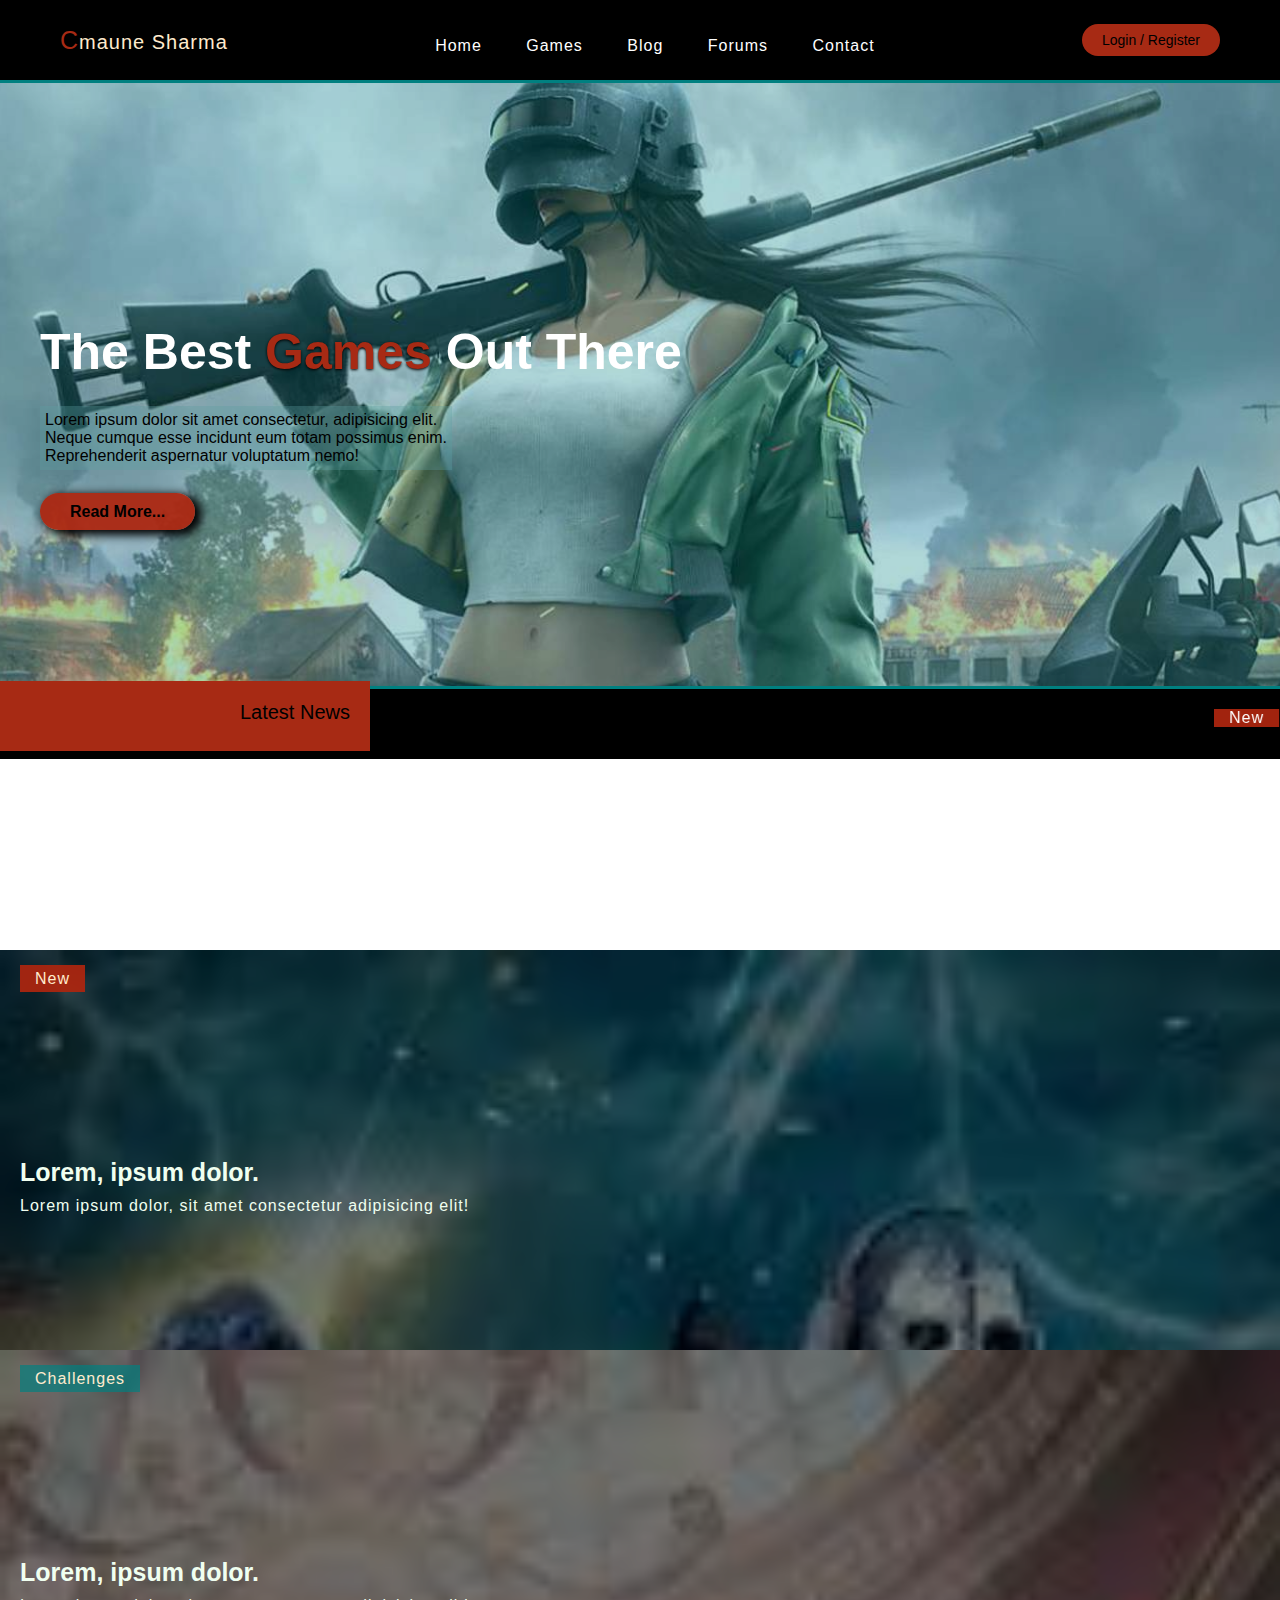
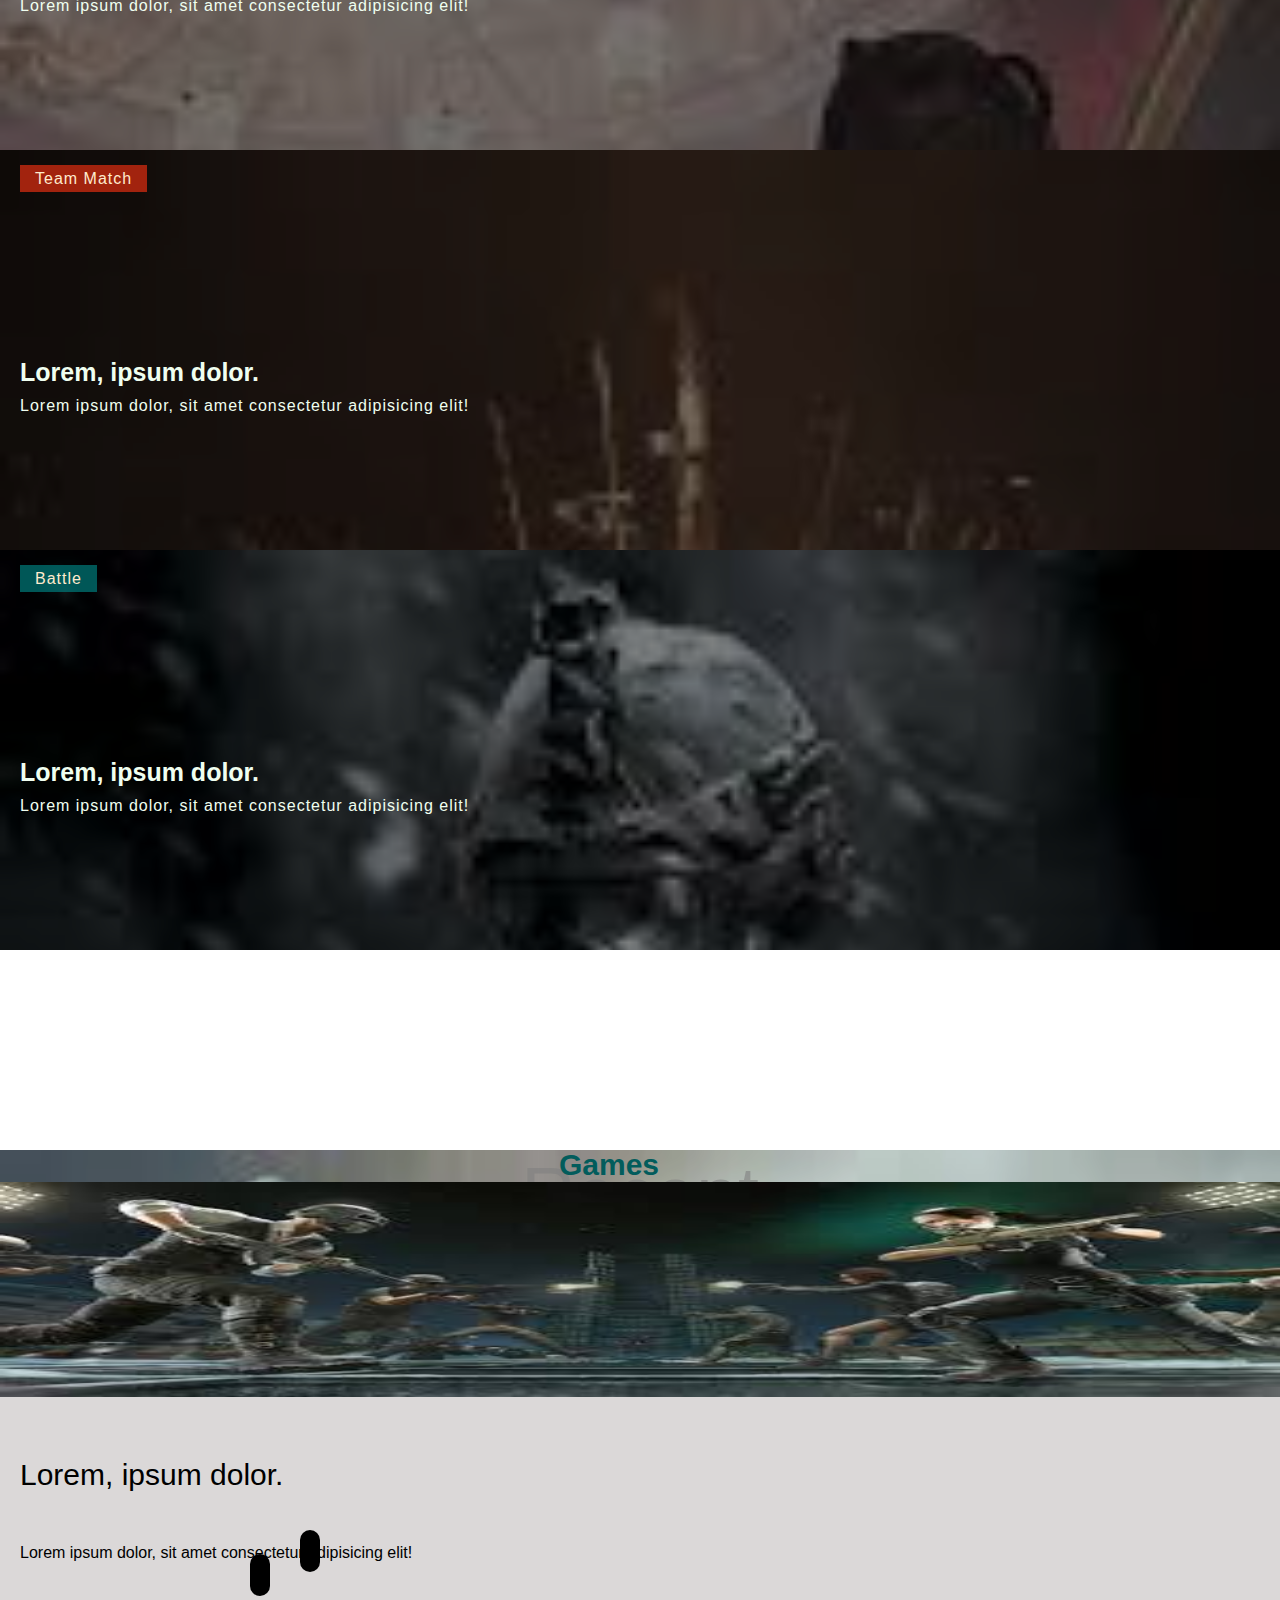
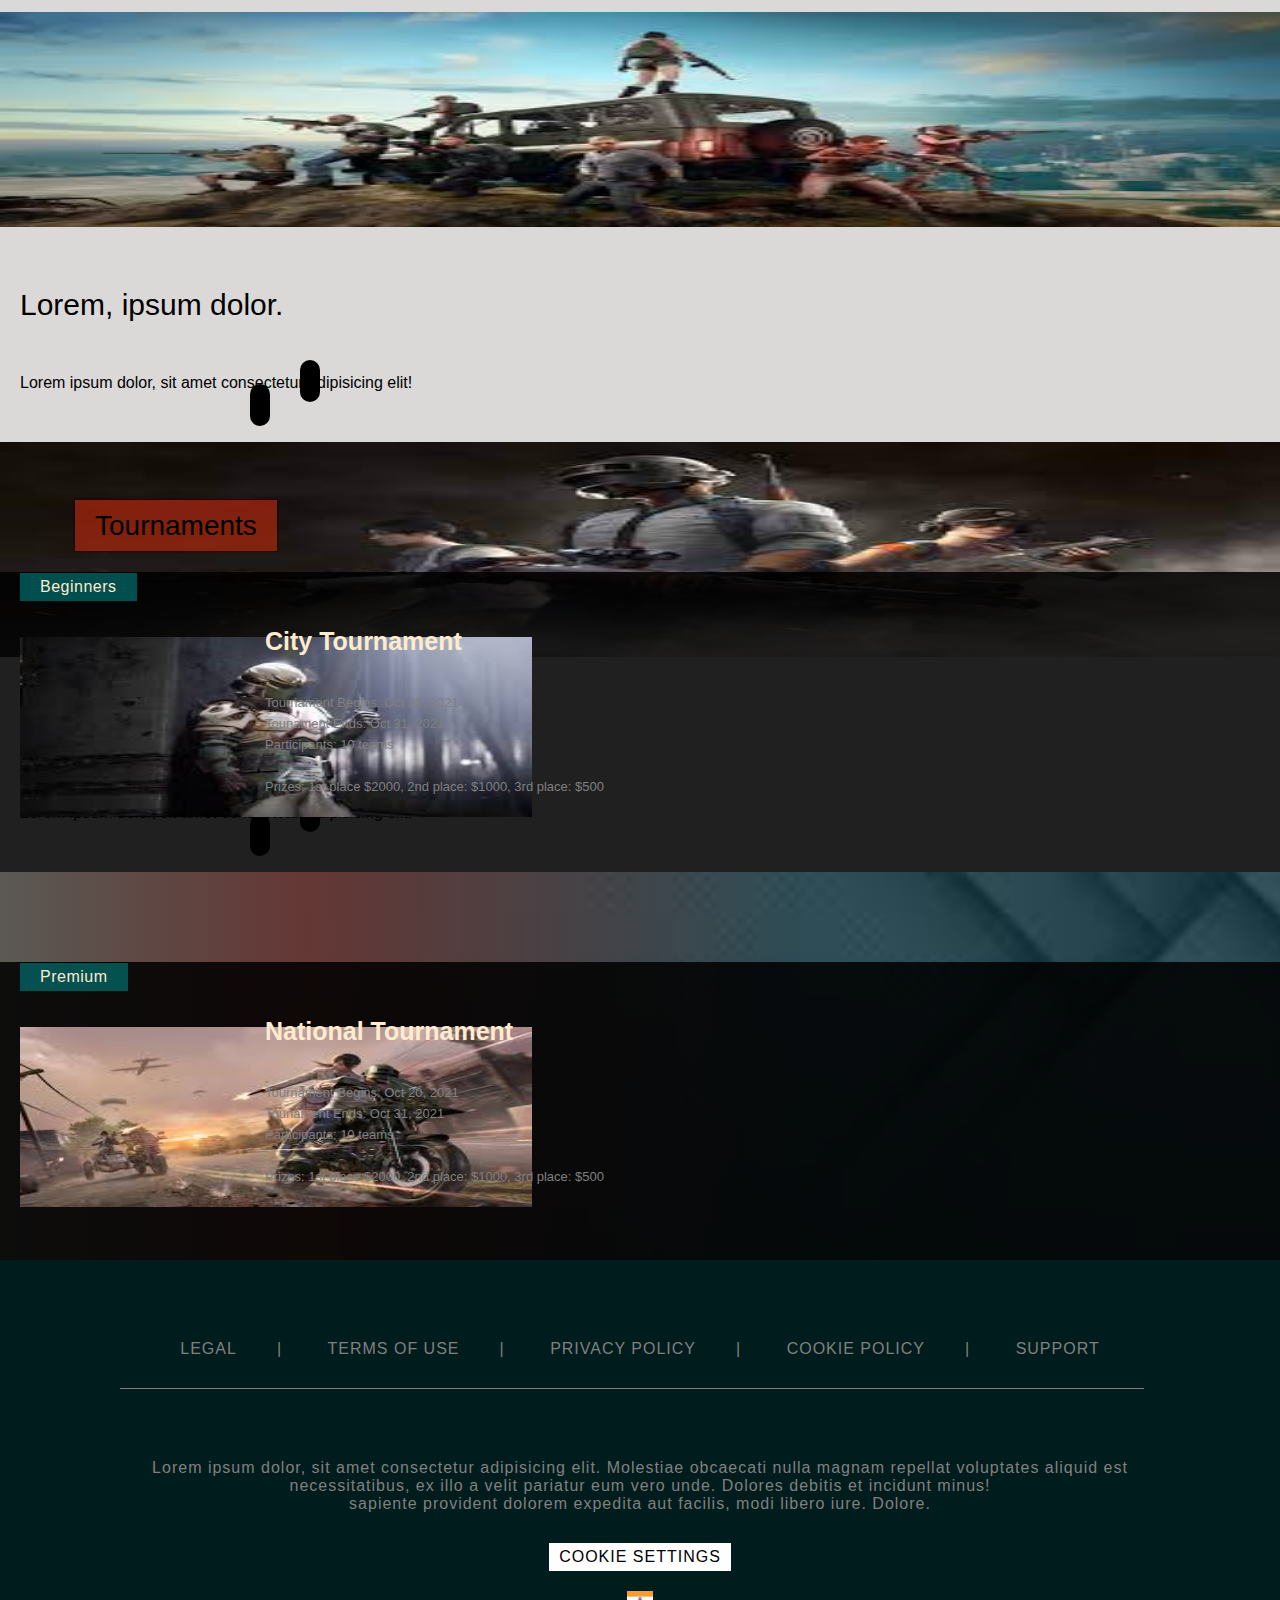
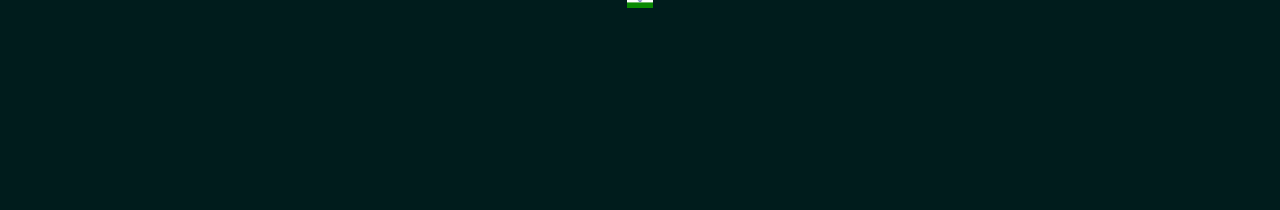
<file: index.html>
<!DOCTYPE html>
<html lang="en">
<head>
    <meta charset="UTF-8">
    <meta http-equiv="X-UA-Compatible" content="IE=edge">
    <meta name="viewport" content="width=device-width, initial-scale=1.0">
    <title>Document</title>
    <link href="https://cdn.jsdelivr.net/npm/bootstrap@5.0.2/dist/css/bootstrap.min.css" rel="stylesheet" integrity="sha384-EVSTQN3/azprG1Anm3QDgpJLIm9Nao0Yz1ztcQTwFspd3yD65VohhpuuCOmLASjC" crossorigin="anonymous">
    <link rel="stylesheet" href="style.css">
    <link rel="stylesheet" href="css/index.css">
    <link rel="stylesheet" href="https://use.fontawesome.com/releases/v5.15.4/css/all.css" integrity="sha384-DyZ88mC6Up2uqS4h/KRgHuoeGwBcD4Ng9SiP4dIRy0EXTlnuz47vAwmeGwVChigm" crossorigin="anonymous">

    <style>
        .backimg
        {
            background-image: url(img/home1.jpg);
            background-position: center;
            background-size: cover;  
        }
        #section1
        {
            padding: 200px 0px;   
        }
        .box1
        {
            background-image: url(img/card1.jpg);
            background-repeat: no-repeat;
            background-size:cover;
        }
        .box2
        {
            background-image: url(img/card2.jpg);
            background-repeat: no-repeat;
            background-size:cover;
        }
        .box3
        {
            background-image: url(img/card3.jpg);
            background-repeat: no-repeat;
            background-size:cover;
        }
        .box4
        {
            background-image: url(img/card4.jpg);
            background-repeat: no-repeat;
            background-size:cover;
        }
        

        #section2
        {
            background-image: url(img/bgsec2.jpg);
            background-repeat: no-repeat;
            background-size: cover;
            
        }
        
        
        #section3
        {
            background-image: url(img/bgisec3.jpg);
            background-repeat: no-repeat;
            background-size: cover;
        }
        
    </style>
</head>
<body>
    <div class="backimg">
        <div class="overlay">
            <div>
                <nav>
                    <label id="logo"><a href="index.html"> Cmaune Sharma </a></label>
                    <ul>
                        <li><a href="index.html">Home</a></li>
                        <li><a href="games.html">Games</a></li>
                        <li><a href="#">Blog</a></li>
                        <li><a href="forum.html">Forums</a></li>
                        <li><a href="contact.html">Contact</a></li>
                    </ul>
                    <a href="#" id="login">Login / Register</a>
                </nav>
                <div class="line"></div>
                <div class="content">
                    <h1>The Best<span style="color: rgb(167, 42, 20); text-shadow:0px 1px 3px black;"> Games</span>  Out There</h1>
                    <p>Lorem ipsum dolor sit amet consectetur, adipisicing elit.<br> Neque cumque esse incidunt eum totam possimus enim. <br>Reprehenderit aspernatur voluptatum nemo!</p>
                    <br>
                    <a href="#">Read More...</a>
                </div>
                <div class="line" style="position: relative; top: 140px;"></div>
                <div id="news">
                    <div class="newsback">
                        <marquee><span id="icon1">New</span> Lorem ipsum dolor sit amet consectet. &nbsp;&nbsp;&nbsp;&nbsp;&nbsp;<span id="icon2">Challenges</span> Lorem ipsum dolor sit amet consectet. &nbsp;&nbsp;&nbsp;<span id="icon3">Team Match</span> Lorem ipsum dolor sit amet consectet. &nbsp;&nbsp;&nbsp;<span id="icon4">Battle</span> Lorem ipsum dolor sit amet consectet. &nbsp;&nbsp;&nbsp;</marquee>
                        <div class="newsfront">Latest News</div>
                    </div>
                </div>
             </div>
        </div>
    </div>
    <div id="section1">
        <div class="container">
            <div class="row">
                <div class="col-lg-3">
                    <div class="box1">
                        <div class="over">
                            <div class="info">
                                <span class="icon" id="icon1">New</span>
                                <h1 class="headsec1" >Lorem, ipsum dolor.</h1>
                                <p class="wordssec1" >Lorem ipsum dolor, sit amet consectetur adipisicing elit!</p>

                            </div>
                        </div>                
                    </div>
                </div>

                <div class="col-lg-3">
                    <div class="box2">
                        <div class="over">
                            <div class="info">
                                <span class="icon" id="icon2">Challenges</span>
                                <h1 class="headsec1" >Lorem, ipsum dolor.</h1>
                                <p class="wordssec1" >Lorem ipsum dolor, sit amet consectetur adipisicing elit!</p>
                            </div>
                            
                         </div>
                    </div>
                </div> 
                
                <div class="col-lg-3">
                    <div class="box3">
                        <div class="over">
                            <div class="info">
                                <span class="icon" id="icon3">Team Match</span>
                                <h1 class="headsec1" >Lorem, ipsum dolor.</h1>
                                <p class="wordssec1" >Lorem ipsum dolor, sit amet consectetur adipisicing elit!</p>
                            </div>
                            
                         </div>
                    </div>
                </div>

                <div class="col-lg-3">
                    <div class="box4">
                        <div class="over">
                            <div class="info">
                                <span class="icon" id="icon4">Battle</span>
                                <h1 class="headsec1" >Lorem, ipsum dolor.</h1>
                                <p class="wordssec1" >Lorem ipsum dolor, sit amet consectetur adipisicing elit!</p>
                            </div>
                            
                         </div>
                    </div>
                </div>

            </div>
        </div>
    </div>

    <!--Section 2-->

    <div id="section2">
        <div class="over2">
            <div class="container">
                <div class="row">
                    <p class="big">Recent</p>
                    <p class="small">Games</p>
                    <div class="col-lg-4">
                        <div class="box">
                            <img src="img/card1sec2.jpg" width="100%" height="215px">
                            <p class="heading">Lorem, ipsum dolor.</p>
                            <p class="words">Lorem ipsum dolor, sit amet consectetur adipisicing elit!</p>
                            <p class="like"><a href="#"><i class="fas fa-thumbs-up"></i></a></p>
                            <p class="share"><a href="#"><i class="fas fa-share"></i></a></p>
                            
                        </div>
                    </div>

                    <div class="col-lg-4">
                        <div class="box">
                            <img src="img/card2sec2.jpg" width="100%" height="215px">
                            <p class="heading">Lorem, ipsum dolor.</p>
                            <p class="words">Lorem ipsum dolor, sit amet consectetur adipisicing elit!</p>
                            <p class="like"><a href="#"><i class="fas fa-thumbs-up"></i></a></p>
                            <p class="share"><a href="#"><i class="fas fa-share"></i></a></p>
                        </div>
                    </div>

                    <div class="col-lg-4">
                        <div class="box">
                            <img src="img/card3sec2.jpg" width="100%" height="215px">
                            <p class="heading">Lorem, ipsum dolor.</p>
                            <p class="words">Lorem ipsum dolor, sit amet consectetur adipisicing elit!</p>
                            <p class="like"><a href="#"><i class="fas fa-thumbs-up"></i></a></p>
                            <p class="share"><a href="#"><i class="fas fa-share"></i></a></p>
                        </div>
                    </div>

                </div>
            </div>
        </div>
    </div>

    <!--SEction 3-->

    <div id="section3">
        <div class="over3">
            <span class="sec3head">Tournaments</span>
            <div class="container">
                <div class="row">
                    <div class="col-lg-6">
                        <div class="boxs3">
                            <span class="inboxhead">Beginners</span>
                            <img src="img/begi.jpg" class="picsec3" >
                            <h1 class="boxtitle">City Tournament</h1>
                            <p class="boxcontent">
                                Tournament Begins: Oct 20, 2021 <br>
                                Tounament Ends: Oct 31, 2021 <br>
                                Participants: 10 teams <br><br>
                                Prizes: 1st place $2000, 2nd place: $1000, 3rd place: $500
                            </p>
                            

                        </div>
                    </div>

                    <div class="col-lg-6">
                        <div class="boxs3">
                            <span class="inboxhead">Premium</span>
                            <img src="img/premium.jpg" class="picsec3" >
                            <h1 class="boxtitle">National Tournament</h1>
                            <p class="boxcontent">
                                Tournament Begins: Oct 20, 2021 <br>
                                Tounament Ends: Oct 31, 2021 <br>
                                Participants: 10 teams <br><br>
                                Prizes: 1st place $2000, 2nd place: $1000, 3rd place: $500
                            </p>
                        </div>
                    </div>
                </div>
            </div>
        </div>
    </div>

    <div id="footer">
        <div class="overfooter">
            <div class="text">
            <a href="#"><span class="footwords">LEGAL</span></a>|
            <a href="#"><span class="footwords">TERMS OF USE</span></a>|
            <a href="#"><span class="footwords">PRIVACY POLICY</span></a>|
            <a href="#"><span class="footwords">COOKIE POLICY</span></a>|
            <a href="#"><span class="footwords">SUPPORT</span><br></a>
            
            <div class="footline"></div>
            <div class="logos">
                <i class="fab fa-wizards-of-the-coast"></i>
                <i class="fab fa-d-and-d"></i>
                <i class="fas fa-gamepad"></i>
                <i class="fab fa-angrycreative"></i>
                <i class="fab fa-apple-pay"></i>
                <i class="fab fa-amazon-pay"></i>
            </div>
            <p class="footpara">
                Lorem ipsum dolor, sit amet consectetur adipisicing elit. Molestiae obcaecati nulla magnam repellat voluptates aliquid est <br>
                necessitatibus, ex illo a velit pariatur eum vero unde. Dolores debitis et incidunt minus!<br>
                sapiente provident dolorem expedita aut facilis, modi libero iure. Dolore.
            </p>
            <a href="#"><div class="cookie">
                COOKIE SETTINGS
            </div></a>
            <img src="img/flag.png" height="17px" style="position: relative; top: 150px;">
        </div>
    </div>

</body>
</html>
</file>
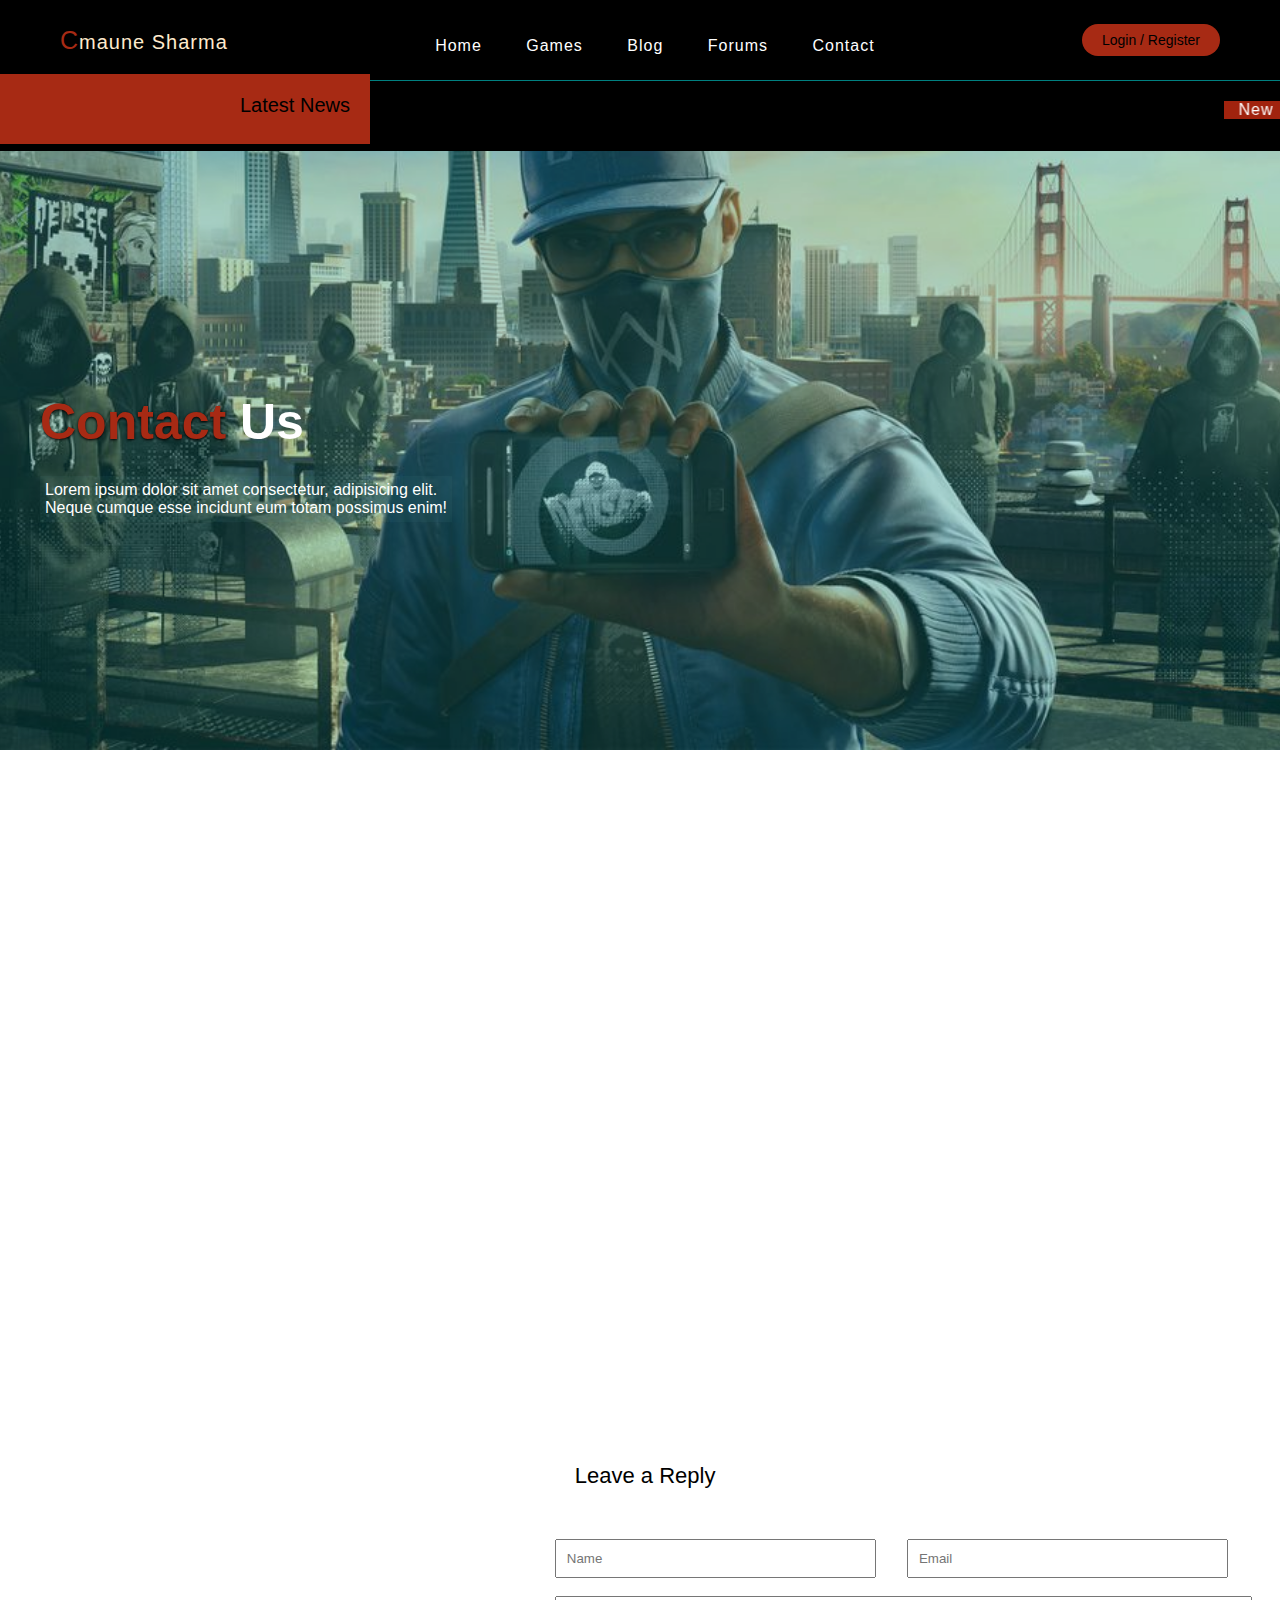
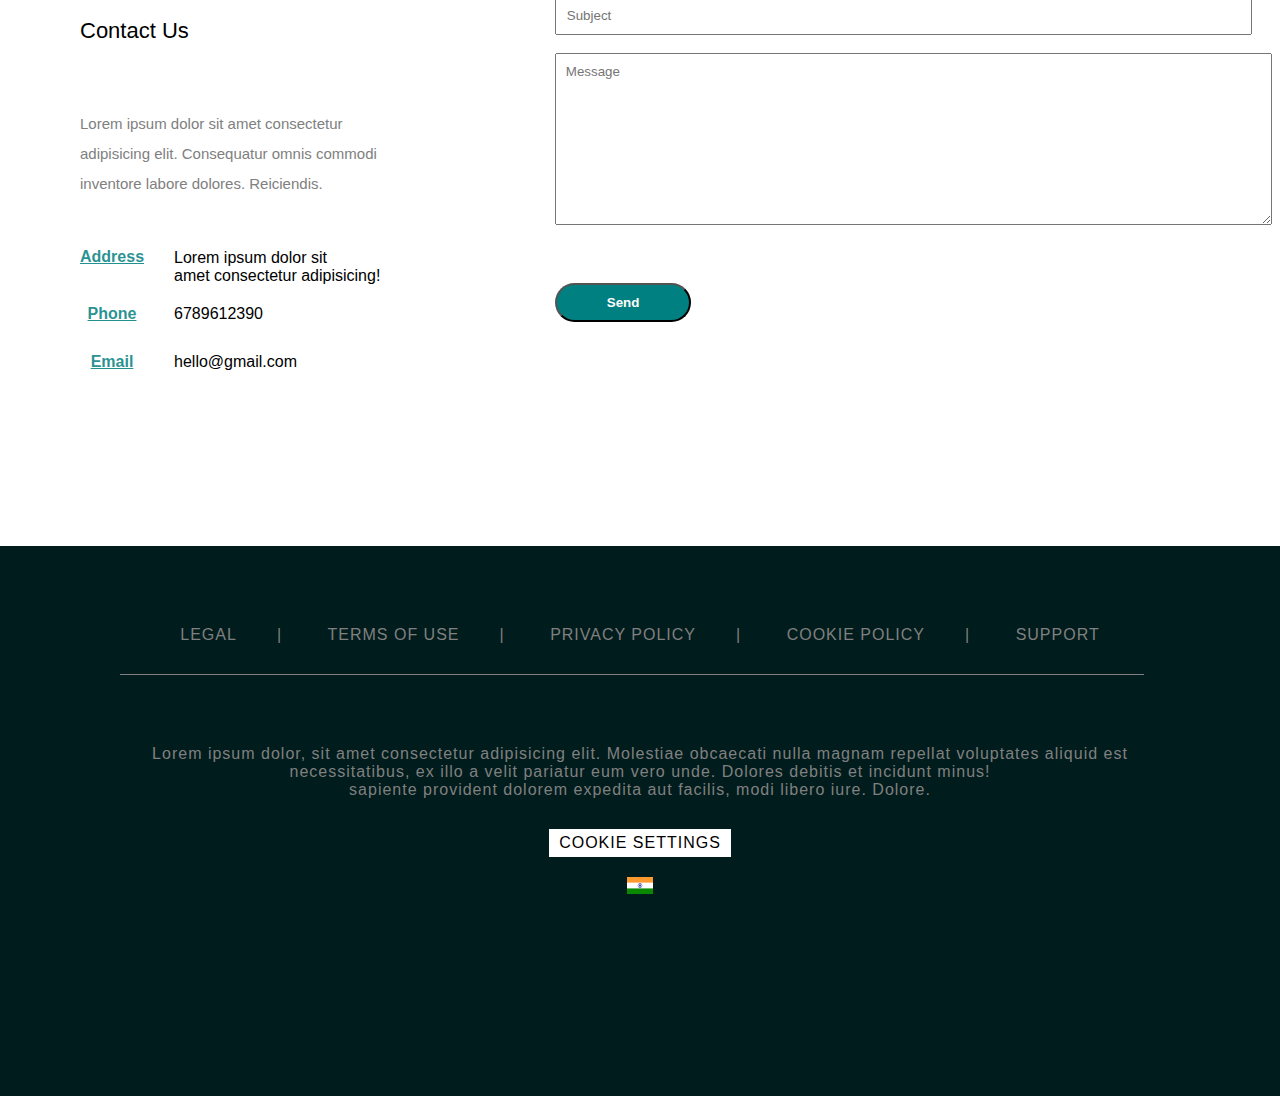
<file: contact.html>
<!DOCTYPE html>
<html lang="en">
<head>
    <meta charset="UTF-8">
    <meta http-equiv="X-UA-Compatible" content="IE=edge">
    <meta name="viewport" content="width=device-width, initial-scale=1.0">
    <title>Document</title>
    <link href="https://cdn.jsdelivr.net/npm/bootstrap@5.0.2/dist/css/bootstrap.min.css" rel="stylesheet" integrity="sha384-EVSTQN3/azprG1Anm3QDgpJLIm9Nao0Yz1ztcQTwFspd3yD65VohhpuuCOmLASjC" crossorigin="anonymous">
    <link rel="stylesheet" href="style.css">
    <link rel="stylesheet" href="css/contact.css">
    <link rel="stylesheet" href="https://use.fontawesome.com/releases/v5.15.4/css/all.css" integrity="sha384-DyZ88mC6Up2uqS4h/KRgHuoeGwBcD4Ng9SiP4dIRy0EXTlnuz47vAwmeGwVChigm" crossorigin="anonymous">
    <style>
        .backimg
        {
            background-image: url(img/contactpage.jpg);
        }
        
    </style>
</head>
<body>
    <div class="backimg">
        <div class="overlay">
            <div>
                <nav>
                    <label id="logo"><a href="index.html"> Cmaune Sharma </a></label>
                    <ul>
                        <li><a href="index.html">Home</a></li>
                        <li><a href="games.html">Games</a></li>
                        <li><a href="#">Blog</a></li>
                        <li><a href="forum.html">Forums</a></li>
                        <li><a href="contact.html">Contact</a></li>
                    </ul>
                    <a href="#" id="login">Login / Register</a>
                </nav>
                <div class="line"></div>
                <div id="news">
                    <div class="newsback">
                        <marquee><span id="icon1">New</span> Lorem ipsum dolor sit amet consectet. &nbsp;&nbsp;&nbsp;&nbsp;&nbsp;<span id="icon2">Challenges</span> Lorem ipsum dolor sit amet consectet. &nbsp;&nbsp;&nbsp;<span id="icon3">Team Match</span> Lorem ipsum dolor sit amet consectet. &nbsp;&nbsp;&nbsp;<span id="icon4">Battle</span> Lorem ipsum dolor sit amet consectet. &nbsp;&nbsp;&nbsp;</marquee>
                        <div class="newsfront">Latest News</div>
                    </div>
                </div>
                <div class="content">
                    <h1><span style="color: rgb(167, 42, 20); text-shadow:0px 1px 3px black;"> Contact</span> Us</h1>
                    <p>Lorem ipsum dolor sit amet consectetur, adipisicing elit.<br> Neque cumque esse incidunt eum totam possimus enim!</p>
                    <br>
                </div>
            </div>
        </div>
    </div>
    
    <!--map-->
    <div id="section1">
        <div class="mapouter">
            <div class="gmap_canvas">
                <iframe width="1000" height="800" id="gmap_canvas" src="https://maps.google.com/maps?q=2880%20Broadway,%20New%20York&t=k&z=13&ie=UTF8&iwloc=&output=embed" frameborder="0" scrolling="no" marginheight="0" marginwidth="0"></iframe>
                <a href="https://fmovies-online.net">fmovies</a><br>
                <style>.mapouter{position:relative;text-align:right;height:500px;width:900px;}</style>
                <a href="https://www.embedgooglemap.net">embedgooglemap.net</a>
                <style>.gmap_canvas {overflow:hidden;background:none!important;height:500px;width:900px;}</style>
            </div>
        </div>
    </div>

    <!--section2-->
    <div id="section2">
        <div class="contact" style="display: inline-block;">
            <h3>Contact Us</h3>
            <p class="contactlines">Lorem ipsum dolor sit amet consectetur<br>
                adipisicing elit. Consequatur omnis commodi<br>
                inventore labore dolores. Reiciendis.
            </p>
            <table>
                <tr>
                    <th>Address </th>
                    <td style="position: relative; top: 10px;">Lorem ipsum dolor sit<br>
                        amet consectetur adipisicing!
                    </td>
                </tr>
                <tr>
                    <th>Phone</th>
                    <td>6789612390</td>
                </tr>
                <tr>
                    <th>Email</th>
                    <td>hello@gmail.com</td>
                </tr>
            </table>
            <p class="social">
            <a href="#" style="color: #24589F;"><i class="fab fa-facebook"></i></a>
            <a href="#" style="color: #01AAEC;"><i class="fab fa-twitter"></i></a>
            <a href="#" style="color: #C340B4;"><i class="fab fa-instagram"></i></a>
            <a href="#" style="color: #006091;"><i class="fab fa-linkedin"></i></a>
            <a href="#" style="color: #1A9110;"><i class="fab fa-whatsapp"></i></a>
            </p>
        </div>
        <div class="contactform" style="display: inline-block;">
            <h3>Leave a Reply</h3>
            <form class="details">
                <input type="text" placeholder="Name" size="35">&nbsp;&nbsp;&nbsp;&nbsp;&nbsp;&nbsp;
                <input type="email" placeholder="Email" size="35"><br><br>
                <input type="text" placeholder="Subject" size="82"><br><br>
                <textarea placeholder="Message" cols="85" rows="10"></textarea><br><br><br><br>
                <input type="submit" value="Send" class="send">
            </form>
        </div>
    </div>

    <div id="footer">
        <div class="overfooter">
            <div class="text">
            <a href="#"><span class="footwords">LEGAL</span></a>|
            <a href="#"><span class="footwords">TERMS OF USE</span></a>|
            <a href="#"><span class="footwords">PRIVACY POLICY</span></a>|
            <a href="#"><span class="footwords">COOKIE POLICY</span></a>|
            <a href="#"><span class="footwords">SUPPORT</span><br></a>
            
            <div class="footline"></div>
            <div class="logos">
                <i class="fab fa-wizards-of-the-coast"></i>
                <i class="fab fa-d-and-d"></i>
                <i class="fas fa-gamepad"></i>
                <i class="fab fa-angrycreative"></i>
                <i class="fab fa-apple-pay"></i>
                <i class="fab fa-amazon-pay"></i>
            </div>
            <p class="footpara">
                Lorem ipsum dolor, sit amet consectetur adipisicing elit. Molestiae obcaecati nulla magnam repellat voluptates aliquid est <br>
                necessitatibus, ex illo a velit pariatur eum vero unde. Dolores debitis et incidunt minus!<br>
                sapiente provident dolorem expedita aut facilis, modi libero iure. Dolore.
            </p>
            <a href="#"><div class="cookie">
                COOKIE SETTINGS
            </div></a>
            <img src="img/flag.png" height="17px" style="position: relative; top: 150px;">
        </div>
    </div>

    
</body>
</html>
</file>
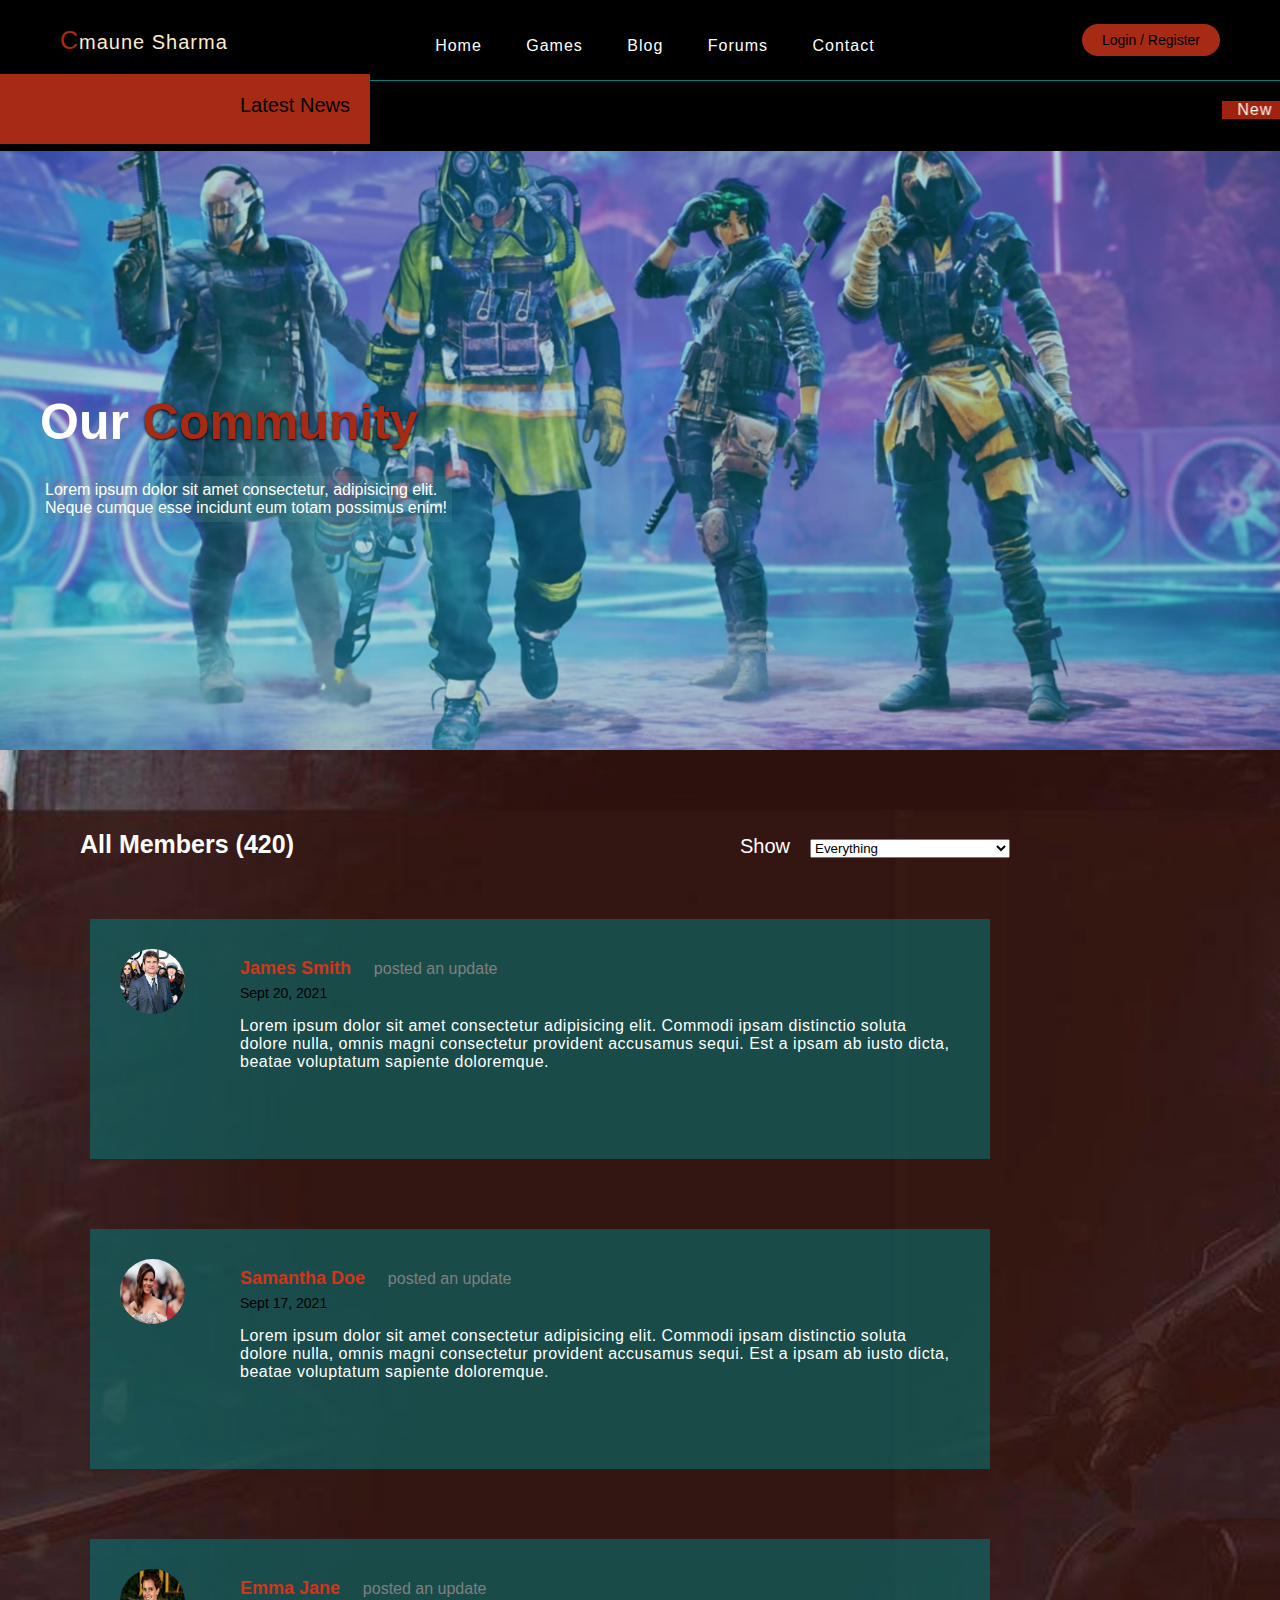
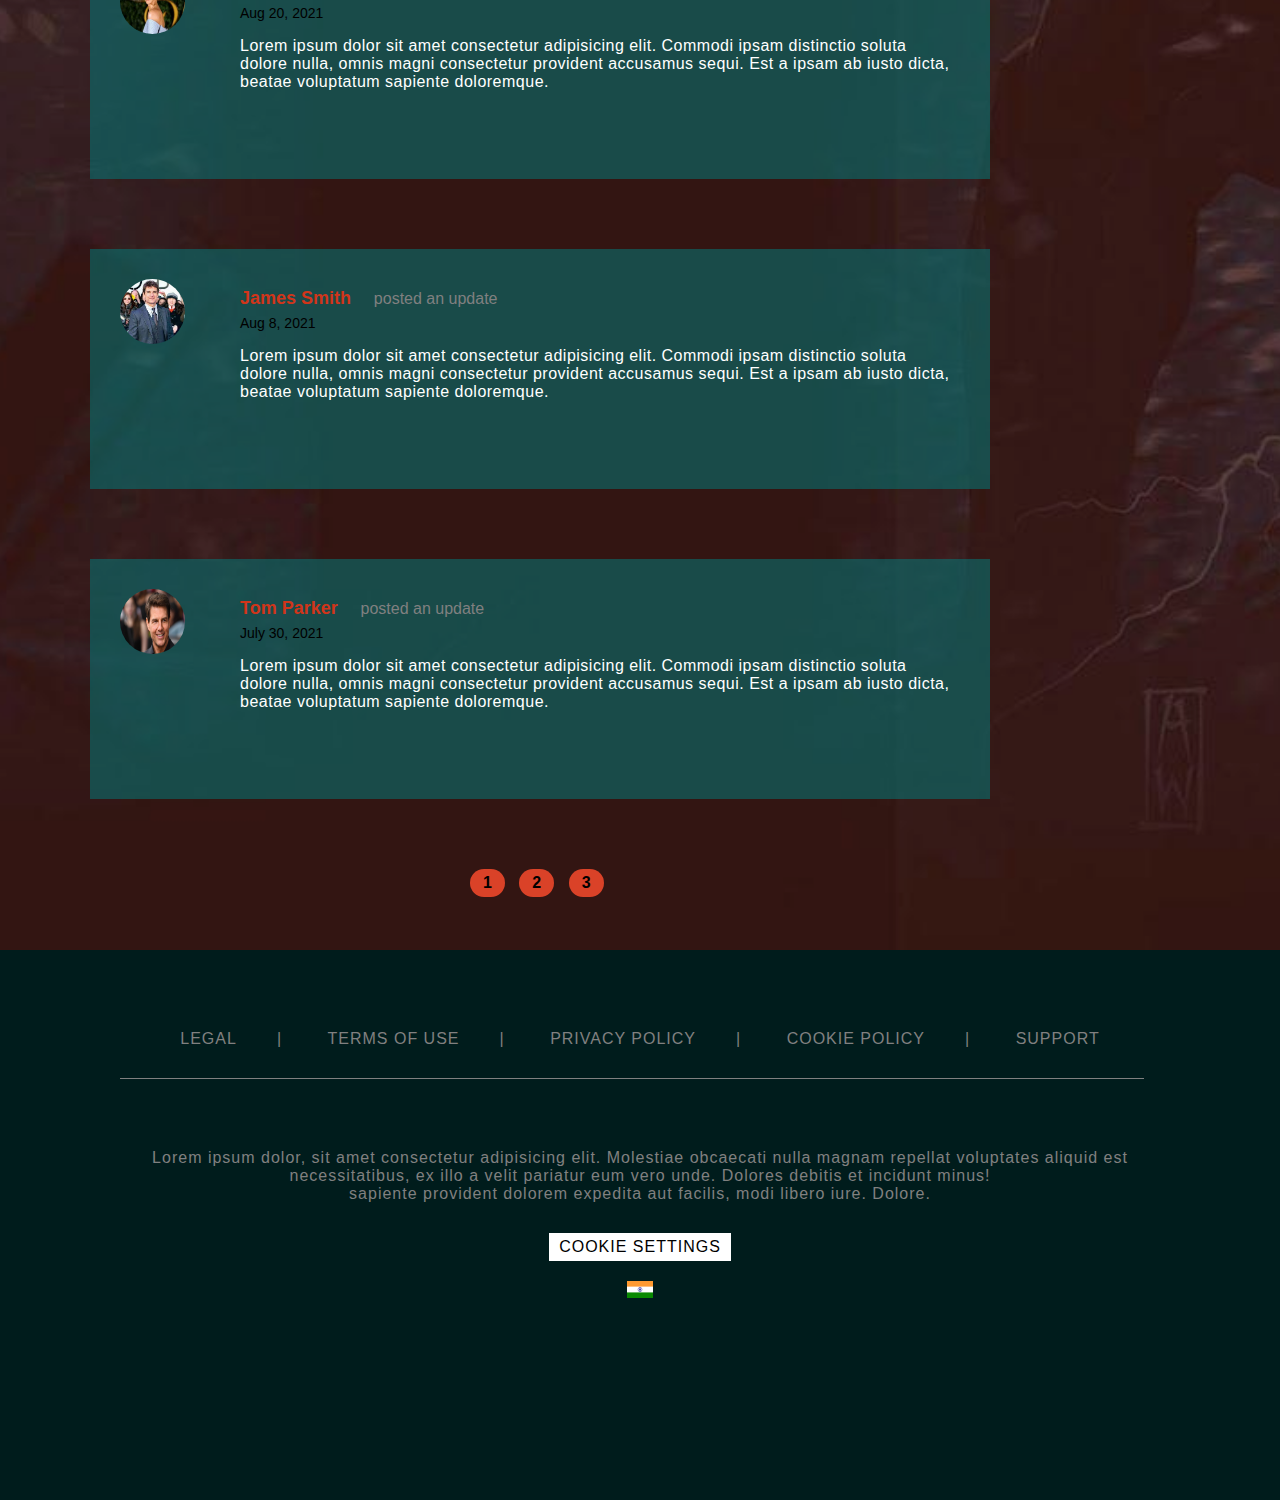
<file: forum.html>
<!DOCTYPE html>
<html lang="en">
<head>
    <meta charset="UTF-8">
    <meta http-equiv="X-UA-Compatible" content="IE=edge">
    <meta name="viewport" content="width=device-width, initial-scale=1.0">
    <title>Document</title>
    <link href="https://cdn.jsdelivr.net/npm/bootstrap@5.0.2/dist/css/bootstrap.min.css" rel="stylesheet" integrity="sha384-EVSTQN3/azprG1Anm3QDgpJLIm9Nao0Yz1ztcQTwFspd3yD65VohhpuuCOmLASjC" crossorigin="anonymous">
    <link rel="stylesheet" href="style.css">
    <link rel="stylesheet" href="css/forum.css">
    <link rel="stylesheet" href="https://use.fontawesome.com/releases/v5.15.4/css/all.css" integrity="sha384-DyZ88mC6Up2uqS4h/KRgHuoeGwBcD4Ng9SiP4dIRy0EXTlnuz47vAwmeGwVChigm" crossorigin="anonymous">
    <style>
        .backimg
        {
            background-image: url(img/forumpage.jpg);   
        }
        #section1
        {
            background-image: url(img/forum2.jpg);
            background-position: center;
            background-size: cover;
            background-repeat: no-repeat;
        }
    </style>
</head>
<body>
    <div class="backimg">
        <div class="overlay">
            <div>
                <nav>
                    <label id="logo"><a href="index.html"> Cmaune Sharma </a></label>
                    <ul>
                        <li><a href="index.html">Home</a></li>
                        <li><a href="games.html">Games</a></li>
                        <li><a href="#">Blog</a></li>
                        <li><a href="forum.html">Forums</a></li>
                        <li><a href="contact.html">Contact</a></li>
                    </ul>
                    <a href="#" id="login">Login / Register</a>
                </nav>
                <div class="line"></div>
                <div id="news">
                    <div class="newsback">
                        <marquee><span id="icon1">New</span> Lorem ipsum dolor sit amet consectet. &nbsp;&nbsp;&nbsp;&nbsp;&nbsp;<span id="icon2">Challenges</span> Lorem ipsum dolor sit amet consectet. &nbsp;&nbsp;&nbsp;<span id="icon3">Team Match</span> Lorem ipsum dolor sit amet consectet. &nbsp;&nbsp;&nbsp;<span id="icon4">Battle</span> Lorem ipsum dolor sit amet consectet. &nbsp;&nbsp;&nbsp;</marquee>
                        <div class="newsfront">Latest News</div>
                    </div>
                </div>
                <div class="content">
                    <h1>Our<span style="color: rgb(167, 42, 20); text-shadow:0px 1px 3px black;"> Community</span></h1>
                    <p>Lorem ipsum dolor sit amet consectetur, adipisicing elit.<br> Neque cumque esse incidunt eum totam possimus enim!</p>
                    <br>
                </div>
            </div>
        </div>
    </div>
    <div id="section1">
        <div class="overforum">
            <div class="container">
                <div class="row">
                    <heading>All Members (420)</heading>
                    <span class="show">Show</span>
                    <div class="drop"> 
                    <select >
                        <option>Everything</option>
                        <option>Last Week</option>
                        <option>Last Month</option>
                        <option>Last 6 Months</option>
                    </select>
                    </div>
                    <div class="col-lg-12">
                        <div class="box">
                            <img src="img/man1.jpg" height="65px" width="65px" class="photo">
                            <div class="update">
                                <span class="name">James Smith </span>&nbsp;&nbsp;&nbsp;&nbsp;<span class="status">posted an update</span><br>
                                <span class="date">Sept 20, 2021</span><br>
                                <p class="comment">Lorem ipsum dolor sit amet consectetur adipisicing elit. Commodi ipsam distinctio soluta<br>
                                    dolore nulla, omnis magni consectetur provident accusamus sequi. Est a ipsam ab iusto dicta,<br>
                                    beatae voluptatum sapiente doloremque.
                                </p>
                            </div>
                        </div>
                    </div>

                    <div class="col-lg-12">
                        <div class="box">
                            <img src="img/woman2.jpg" height="65px" width="65px" class="photo">
                            <div class="update">
                                <span class="name">Samantha Doe </span>&nbsp;&nbsp;&nbsp;&nbsp;<span class="status">posted an update</span><br>
                                <span class="date">Sept 17, 2021</span><br>
                                <p class="comment">Lorem ipsum dolor sit amet consectetur adipisicing elit. Commodi ipsam distinctio soluta<br>
                                    dolore nulla, omnis magni consectetur provident accusamus sequi. Est a ipsam ab iusto dicta,<br>
                                    beatae voluptatum sapiente doloremque.
                                </p>
                            </div>
                        </div>
                    </div>

                    <div class="col-lg-12">
                        <div class="box">
                            <img src="img/woman3.jpg" height="65px" width="65px" class="photo">
                            <div class="update">
                                <span class="name">Emma Jane </span>&nbsp;&nbsp;&nbsp;&nbsp;<span class="status">posted an update</span><br>
                                <span class="date">Aug 20, 2021</span><br>
                                <p class="comment">Lorem ipsum dolor sit amet consectetur adipisicing elit. Commodi ipsam distinctio soluta<br>
                                    dolore nulla, omnis magni consectetur provident accusamus sequi. Est a ipsam ab iusto dicta,<br>
                                    beatae voluptatum sapiente doloremque.
                                </p>
                            </div>
                        </div>
                    </div>

                    <div class="col-lg-12">
                        <div class="box">
                            <img src="img/man1.jpg" height="65px" width="65px" class="photo">
                            <div class="update">
                                <span class="name">James Smith </span>&nbsp;&nbsp;&nbsp;&nbsp;<span class="status">posted an update</span><br>
                                <span class="date">Aug 8, 2021</span><br>
                                <p class="comment">Lorem ipsum dolor sit amet consectetur adipisicing elit. Commodi ipsam distinctio soluta<br>
                                    dolore nulla, omnis magni consectetur provident accusamus sequi. Est a ipsam ab iusto dicta,<br>
                                    beatae voluptatum sapiente doloremque.
                                </p>
                            </div>
                        </div>
                    </div>

                    <div class="col-lg-12">
                        <div class="box">
                            <img src="img/man5.jpg" height="65px" width="65px" class="photo">
                            <div class="update">
                                <span class="name">Tom Parker </span>&nbsp;&nbsp;&nbsp;&nbsp;<span class="status">posted an update</span><br>
                                <span class="date">July 30, 2021</span><br>
                                <p class="comment">Lorem ipsum dolor sit amet consectetur adipisicing elit. Commodi ipsam distinctio soluta<br>
                                    dolore nulla, omnis magni consectetur provident accusamus sequi. Est a ipsam ab iusto dicta,<br>
                                    beatae voluptatum sapiente doloremque.
                                </p>
                            </div>
                        </div>
                    </div>
                    
                    <div class="morepages">
                    <a href="#"><span class="more1">
                        1                 
                    </span></a>
                    <a href="#"><span class="more1">
                        2                   
                    </span></a>
                    <a href="#"><span class="more1">
                        3                    
                    </span></a>  
                    </div>

                </div>
            </div>
        </div>
    </div>

    <div id="footer">
        <div class="overfooter">
            <div class="text">
            <a href="#"><span class="footwords">LEGAL</span></a>|
            <a href="#"><span class="footwords">TERMS OF USE</span></a>|
            <a href="#"><span class="footwords">PRIVACY POLICY</span></a>|
            <a href="#"><span class="footwords">COOKIE POLICY</span></a>|
            <a href="#"><span class="footwords">SUPPORT</span><br></a>
            
            <div class="footline"></div>
            <div class="logos">
                <i class="fab fa-wizards-of-the-coast"></i>
                <i class="fab fa-d-and-d"></i>
                <i class="fas fa-gamepad"></i>
                <i class="fab fa-angrycreative"></i>
                <i class="fab fa-apple-pay"></i>
                <i class="fab fa-amazon-pay"></i>
            </div>
            <p class="footpara">
                Lorem ipsum dolor, sit amet consectetur adipisicing elit. Molestiae obcaecati nulla magnam repellat voluptates aliquid est <br>
                necessitatibus, ex illo a velit pariatur eum vero unde. Dolores debitis et incidunt minus!<br>
                sapiente provident dolorem expedita aut facilis, modi libero iure. Dolore.
            </p>
            <a href="#"><div class="cookie">
                COOKIE SETTINGS
            </div></a>
            <img src="img/flag.png" height="17px" style="position: relative; top: 150px;">
        </div>
    </div>
    
</body>
</html>
</file>
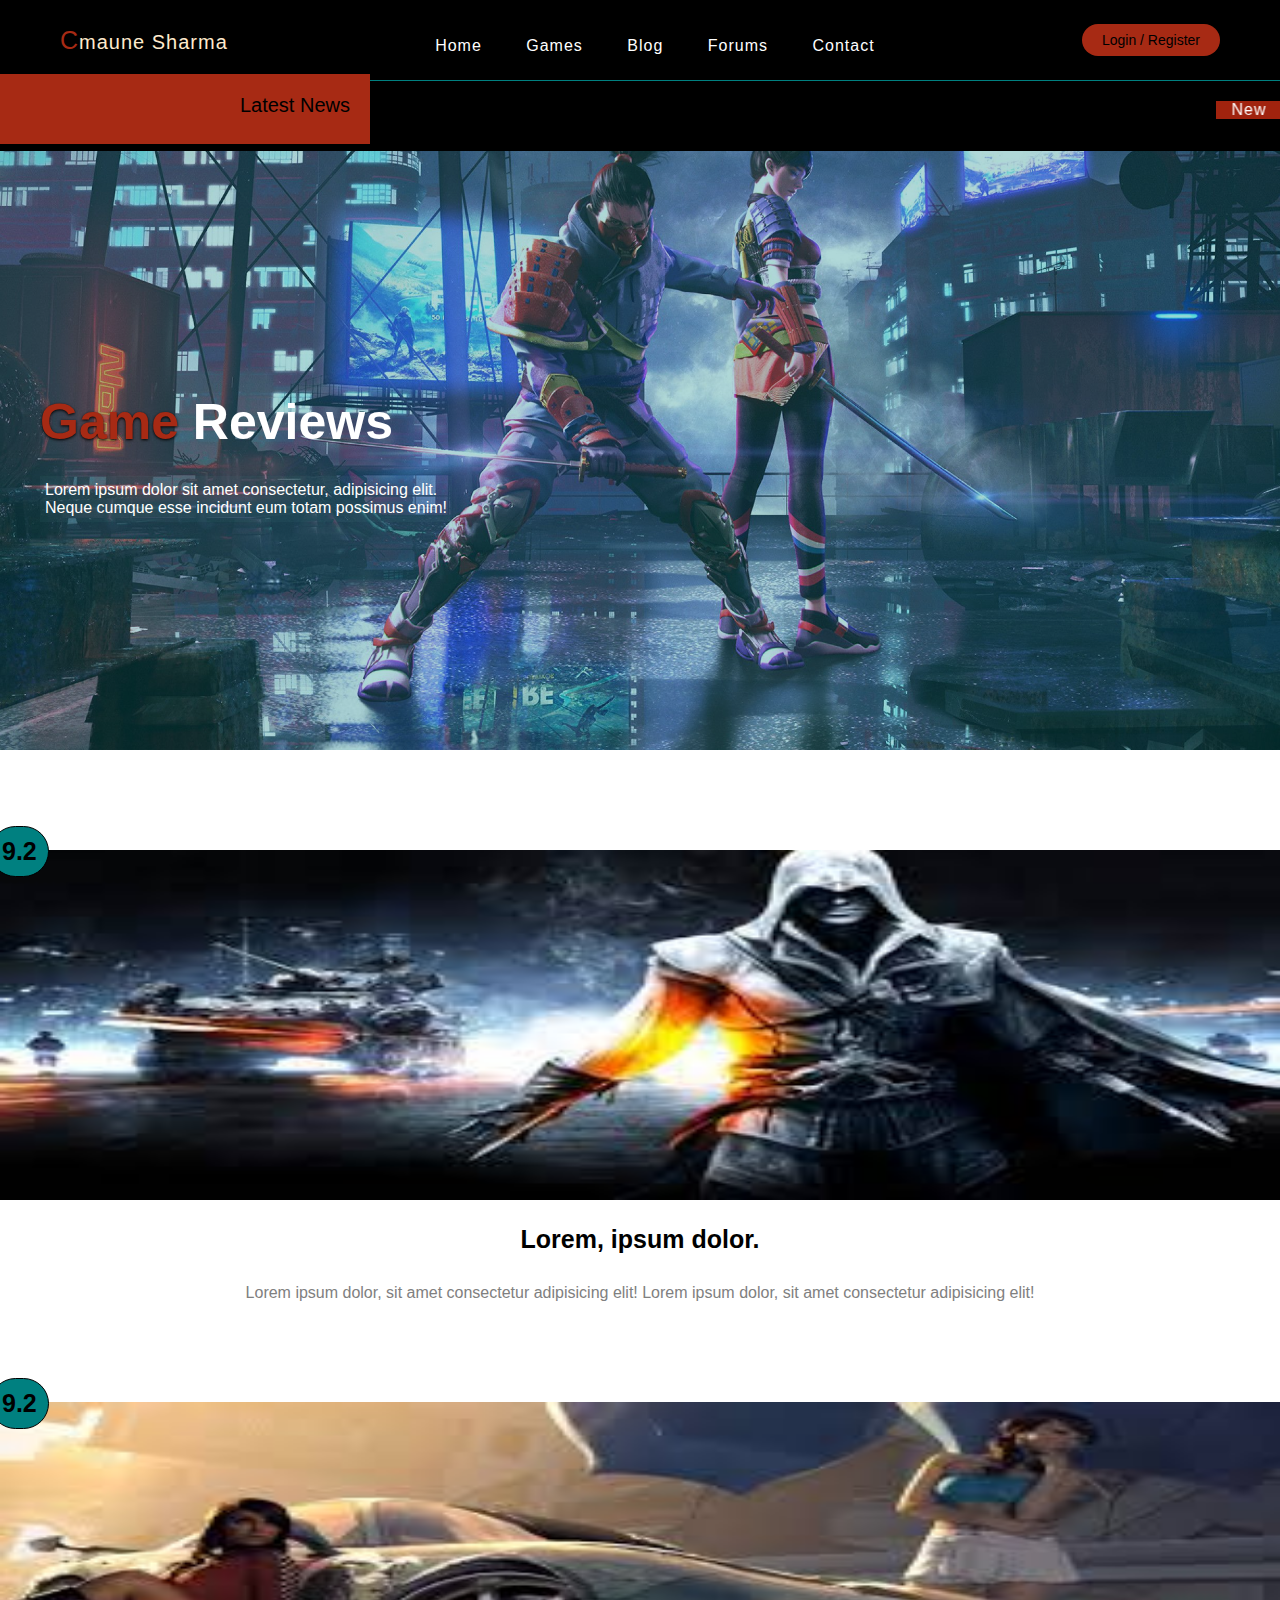
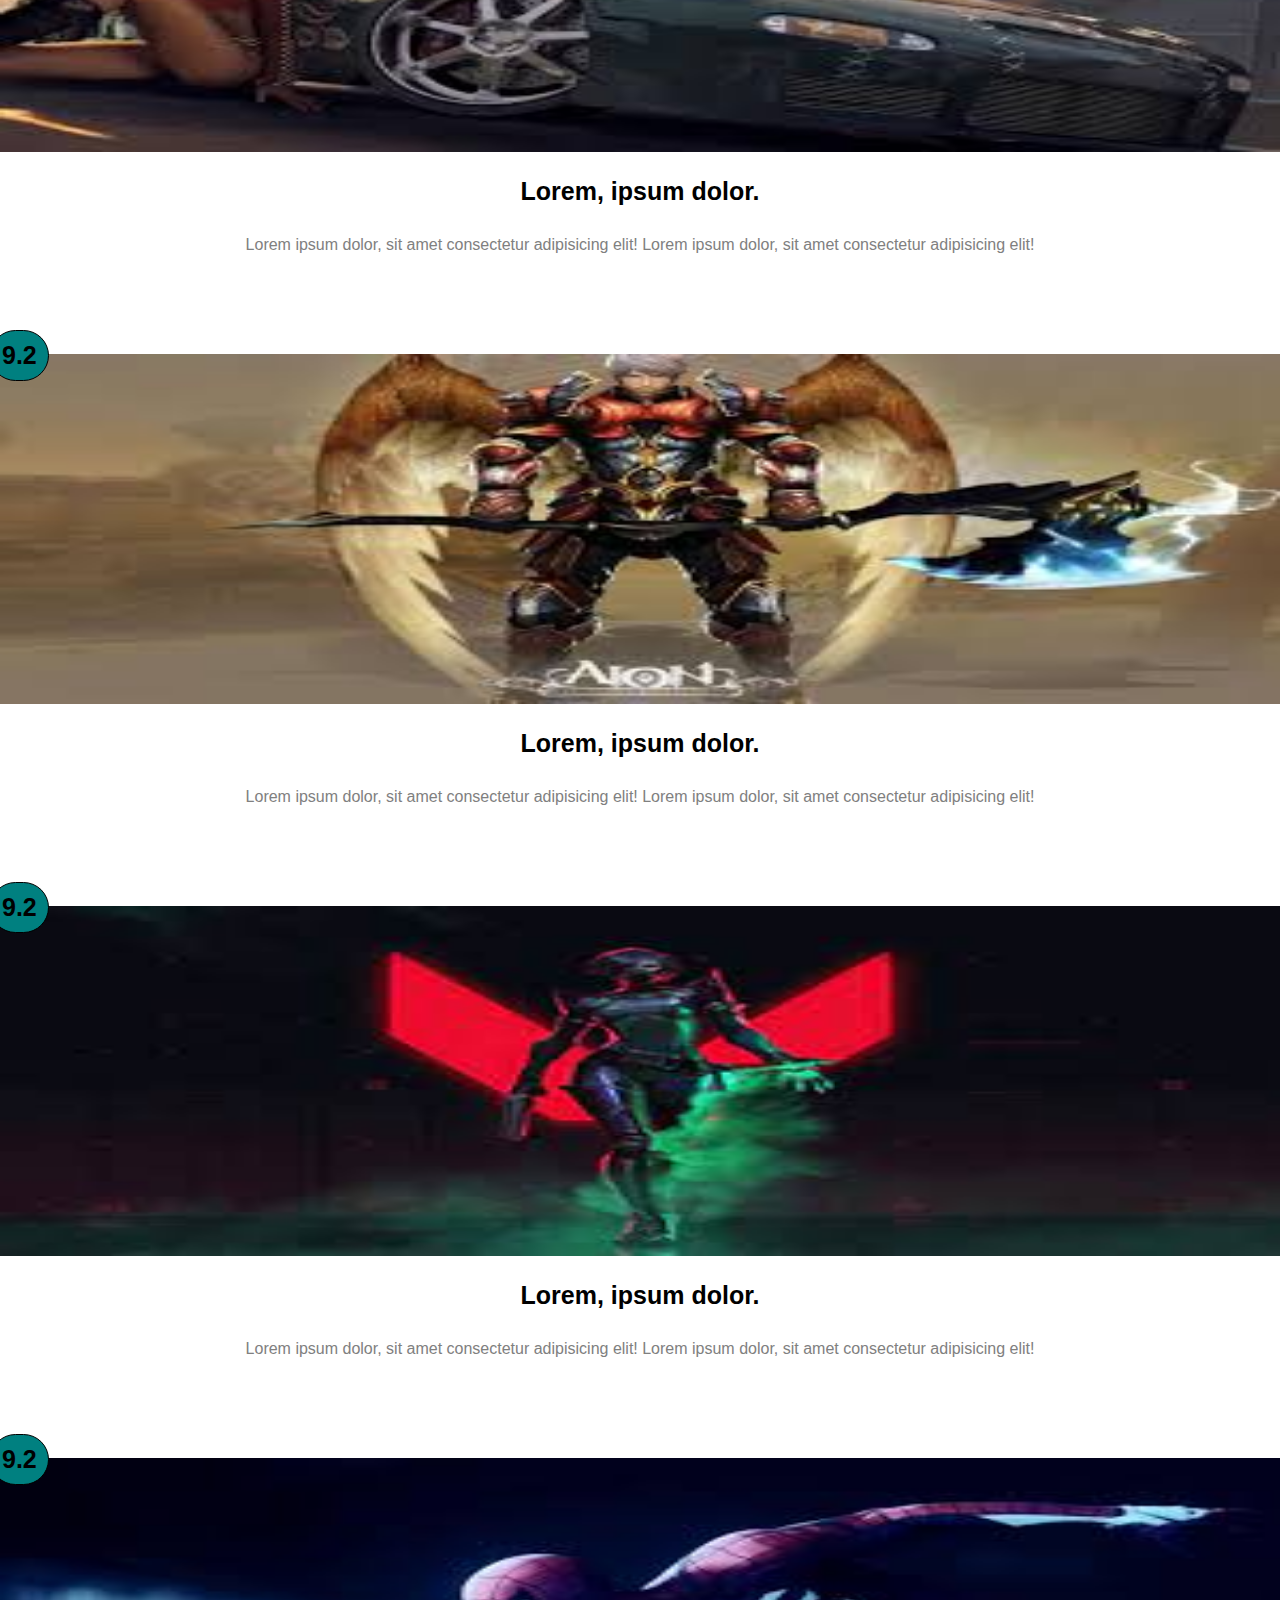
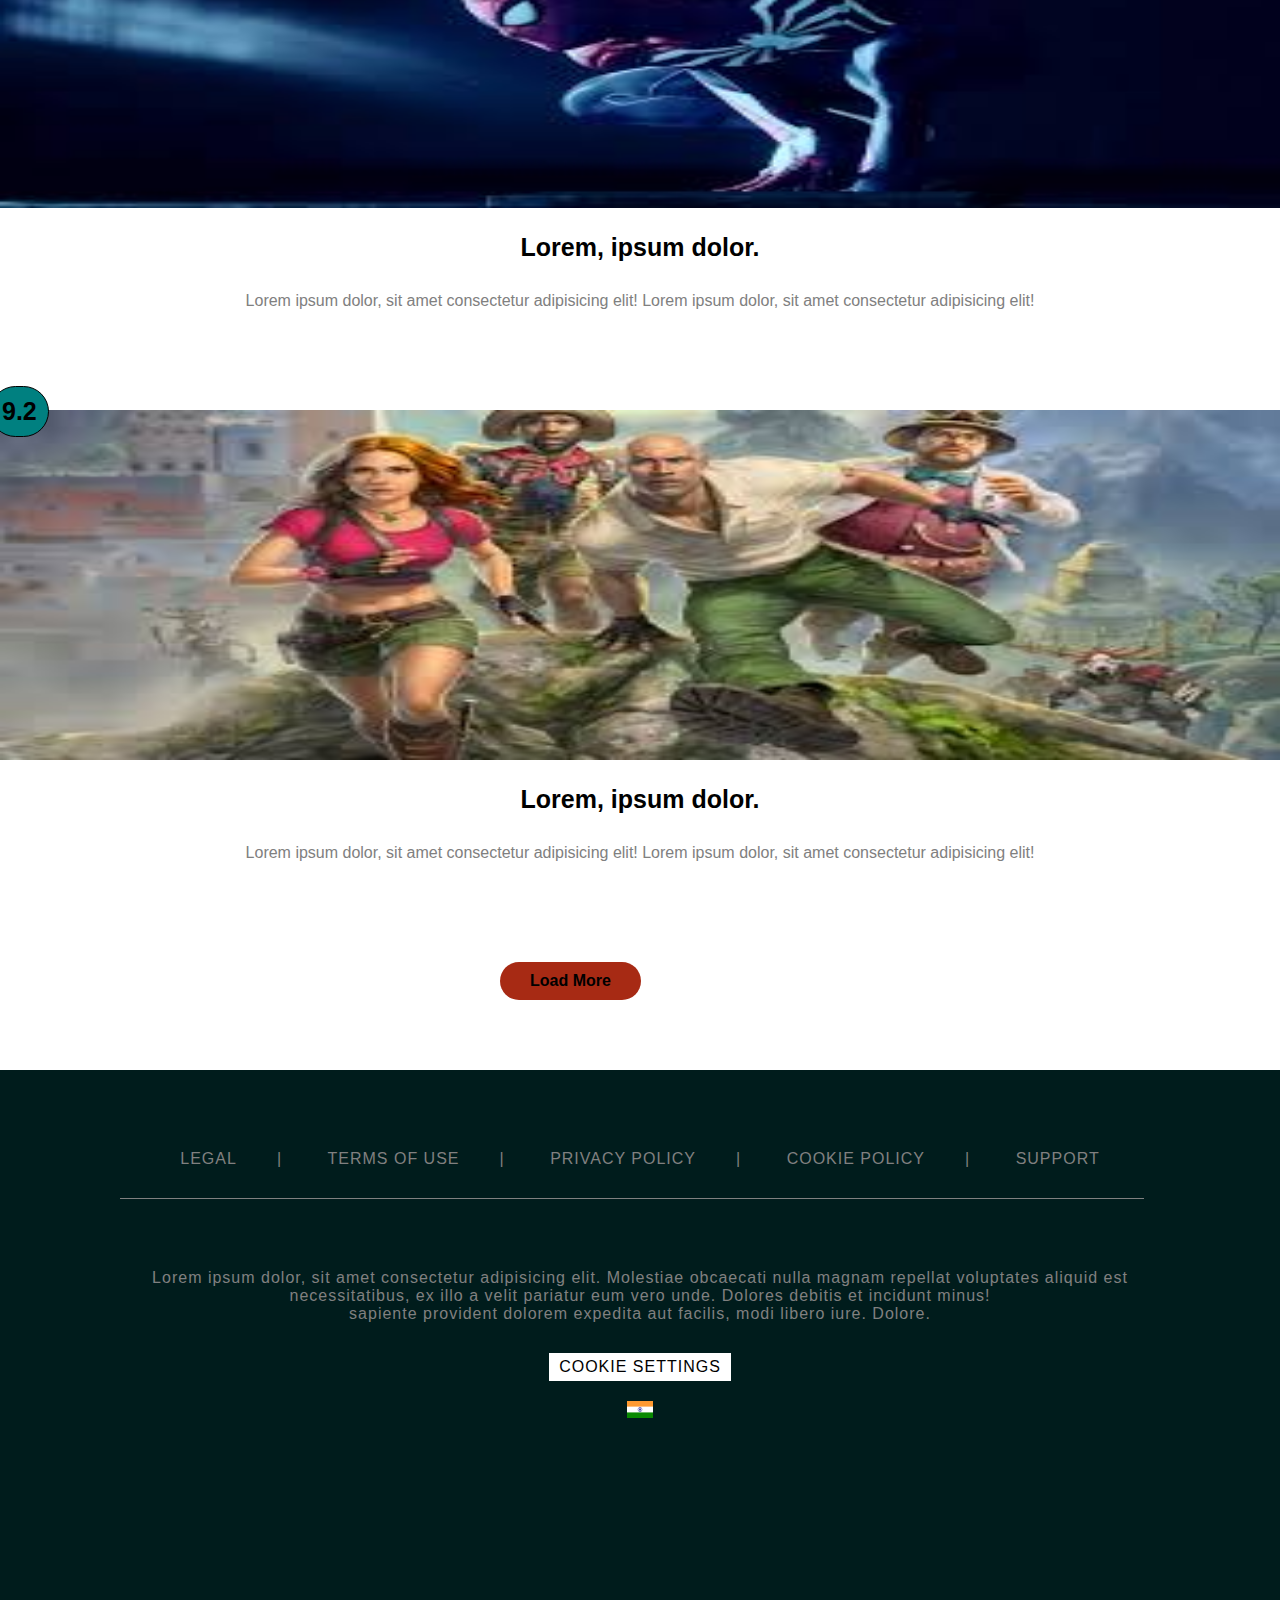
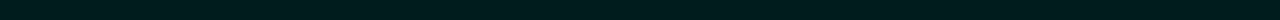
<file: games.html>
<!DOCTYPE html>
<html lang="en">
<head>
    <meta charset="UTF-8">
    <meta http-equiv="X-UA-Compatible" content="IE=edge">
    <meta name="viewport" content="width=device-width, initial-scale=1.0">
    <title>Document</title>
    <link href="https://cdn.jsdelivr.net/npm/bootstrap@5.0.2/dist/css/bootstrap.min.css" rel="stylesheet" integrity="sha384-EVSTQN3/azprG1Anm3QDgpJLIm9Nao0Yz1ztcQTwFspd3yD65VohhpuuCOmLASjC" crossorigin="anonymous">
    <link rel="stylesheet" href="style.css">
    <link rel="stylesheet" href="css/game.css">
    <link rel="stylesheet" href="https://use.fontawesome.com/releases/v5.15.4/css/all.css" integrity="sha384-DyZ88mC6Up2uqS4h/KRgHuoeGwBcD4Ng9SiP4dIRy0EXTlnuz47vAwmeGwVChigm" crossorigin="anonymous">

    <style>
        .backimg
        {
            background-image: url(img/gamepage.jpg);
        }
    </style>
</head>
<body>
    <div class="backimg">
        <div class="overlay">
            <div>
                <nav>
                    <label id="logo"><a href="index.html"> Cmaune Sharma </a></label>
                    <ul>
                        <li><a href="index.html">Home</a></li>
                        <li><a href="games.html">Games</a></li>
                        <li><a href="#">Blog</a></li>
                        <li><a href="forum.html">Forums</a></li>
                        <li><a href="contact.html">Contact</a></li>
                    </ul>
                    <a href="#" id="login">Login / Register</a>
                </nav>
                <div class="line"></div>
                <div id="news">
                    <div class="newsback">
                        <marquee><span id="icon1">New</span> Lorem ipsum dolor sit amet consectet. &nbsp;&nbsp;&nbsp;&nbsp;&nbsp;<span id="icon2">Challenges</span> Lorem ipsum dolor sit amet consectet. &nbsp;&nbsp;&nbsp;<span id="icon3">Team Match</span> Lorem ipsum dolor sit amet consectet. &nbsp;&nbsp;&nbsp;<span id="icon4">Battle</span> Lorem ipsum dolor sit amet consectet. &nbsp;&nbsp;&nbsp;</marquee>
                        <div class="newsfront">Latest News</div>
                    </div>
                </div>
                <div class="content">
                    <h1><span style="color: rgb(167, 42, 20); text-shadow:0px 1px 3px black;"> Game</span> Reviews</h1>
                    <p>Lorem ipsum dolor sit amet consectetur, adipisicing elit.<br> Neque cumque esse incidunt eum totam possimus enim!</p>
                    <br>
                </div>
            </div>
        </div>
    </div>

    <!--SEction1-->
    <div id="section1">
        <div class="container">
            <div class="row">
                <div class="col-lg-6">
                    <div class="box">
                        <img src="img/gamesec11.jpg" width="100%" height="350px">
                        <p class="rating">9.2</p>
                        <p class="heading">Lorem, ipsum dolor.</p>
                        <div class="starrate">
                            <i class="fas fa-star"></i>
                            <i class="fas fa-star"></i>
                            <i class="fas fa-star"></i>
                            <i class="fas fa-star"></i>
                            <span class="emptystar"><i class="fas fa-star"></i></span>
                        </div>
                        <p class="words">Lorem ipsum dolor, sit amet consectetur adipisicing elit! Lorem ipsum dolor, sit amet consectetur adipisicing elit!</p>
                    </div>
                </div>

                <div class="col-lg-6">
                    <div class="box">
                        <img src="img/gamesec12.jpg" width="100%" height="350px">
                        <p class="rating">9.2</p>
                        <p class="heading">Lorem, ipsum dolor.</p>
                        <div class="starrate">
                            <i class="fas fa-star"></i>
                            <i class="fas fa-star"></i>
                            <i class="fas fa-star"></i>
                            <i class="fas fa-star"></i>
                            <span class="emptystar"><i class="fas fa-star"></i></span>
                        </div>
                        <p class="words">Lorem ipsum dolor, sit amet consectetur adipisicing elit! Lorem ipsum dolor, sit amet consectetur adipisicing elit!</p>
                    </div>
                </div>
            </div>

            <div class="row">
                <div class="col-lg-6">
                    <div class="box">
                        <img src="img/gamesec13.jpg" width="100%" height="350px">
                        <p class="rating">9.2</p>
                        <p class="heading">Lorem, ipsum dolor.</p>
                        <div class="starrate">
                            <i class="fas fa-star"></i>
                            <i class="fas fa-star"></i>
                            <i class="fas fa-star"></i>
                            <i class="fas fa-star"></i>
                            <span class="emptystar"><i class="fas fa-star"></i></span>
                        </div>
                        <p class="words">Lorem ipsum dolor, sit amet consectetur adipisicing elit! Lorem ipsum dolor, sit amet consectetur adipisicing elit!</p>
                    </div>
                </div>

                <div class="col-lg-6">
                    <div class="box">
                        <img src="img/gamesec14.jpg" width="100%" height="350px">
                        <p class="rating">9.2</p>
                        <p class="heading">Lorem, ipsum dolor.</p>
                        <div class="starrate">
                            <i class="fas fa-star"></i>
                            <i class="fas fa-star"></i>
                            <i class="fas fa-star"></i>
                            <i class="fas fa-star"></i>
                            <span class="emptystar"><i class="fas fa-star"></i></span>
                        </div>
                        <p class="words">Lorem ipsum dolor, sit amet consectetur adipisicing elit! Lorem ipsum dolor, sit amet consectetur adipisicing elit!</p>
                    </div>
                </div>
            </div>

            <div class="row">
                <div class="col-lg-6">
                    <div class="box">
                        <img src="img/gamesec15.jpg" width="100%" height="350px">
                        <p class="rating">9.2</p>
                        <p class="heading">Lorem, ipsum dolor.</p>
                        <div class="starrate">
                            <i class="fas fa-star"></i>
                            <i class="fas fa-star"></i>
                            <i class="fas fa-star"></i>
                            <i class="fas fa-star"></i>
                            <span class="emptystar"><i class="fas fa-star"></i></span>
                        </div>
                        <p class="words">Lorem ipsum dolor, sit amet consectetur adipisicing elit! Lorem ipsum dolor, sit amet consectetur adipisicing elit!</p>
                    </div>
                </div>

                <div class="col-lg-6">
                    <div class="box">
                        <img src="img/gamesec16.jpg" width="100%" height="350px">
                        <p class="rating">9.2</p>
                        <p class="heading">Lorem, ipsum dolor.</p>
                        <div class="starrate">
                            <i class="fas fa-star"></i>
                            <i class="fas fa-star"></i>
                            <i class="fas fa-star"></i>
                            <i class="fas fa-star"></i>
                            <span class="emptystar"><i class="fas fa-star"></i></span>
                        </div>
                        <p class="words">Lorem ipsum dolor, sit amet consectetur adipisicing elit! Lorem ipsum dolor, sit amet consectetur adipisicing elit!</p>
                    </div>
                </div>
                <a href="#"><div class="loadmore">Load More</div></a>
            </div>

        </div>
    </div>

    <div id="footer">
        <div class="overfooter">
            <div class="text">
            <a href="#"><span class="footwords">LEGAL</span></a>|
            <a href="#"><span class="footwords">TERMS OF USE</span></a>|
            <a href="#"><span class="footwords">PRIVACY POLICY</span></a>|
            <a href="#"><span class="footwords">COOKIE POLICY</span></a>|
            <a href="#"><span class="footwords">SUPPORT</span><br></a>
            
            <div class="footline"></div>
            <div class="logos">
                <i class="fab fa-wizards-of-the-coast"></i>
                <i class="fab fa-d-and-d"></i>
                <i class="fas fa-gamepad"></i>
                <i class="fab fa-angrycreative"></i>
                <i class="fab fa-apple-pay"></i>
                <i class="fab fa-amazon-pay"></i>
            </div>
            <p class="footpara">
                Lorem ipsum dolor, sit amet consectetur adipisicing elit. Molestiae obcaecati nulla magnam repellat voluptates aliquid est <br>
                necessitatibus, ex illo a velit pariatur eum vero unde. Dolores debitis et incidunt minus!<br>
                sapiente provident dolorem expedita aut facilis, modi libero iure. Dolore.
            </p>
            <a href="#"><div class="cookie">
                COOKIE SETTINGS
            </div></a>
            <img src="img/flag.png" height="17px" style="position: relative; top: 150px;">
        </div>
    </div>
    
</body>
</html>
</file>
<file: style.css>
*
{
    text-decoration: none;
    padding: 0;
    margin: 0;
    box-sizing: border-box;
    font-family: -apple-system, BlinkMacSystemFont, 'Segoe UI', Roboto, Oxygen, Ubuntu, Cantarell, 'Open Sans', 'Helvetica Neue', sans-serif;
}

a
{
    text-decoration: none;
}
nav
{
    height: 80px;
    background-color: black;
    display: flex;
    justify-content: space-between;
    align-items: center;
    padding: 0px 60px;
}
nav ul li
{
    display: inline-block;
    margin-top: 12px;
}
nav ul li a
{
    color: white;
    padding: 0px 20px;
    font-weight: 500;
    letter-spacing: 1px;
}
nav label a
{
    color: blanchedalmond;
    font-size: 20px;
    display: inline-block;
    letter-spacing: 1px;
}
nav ul li a:hover
{
    color: tomato;
    font-size: 22px;
}
nav label a::first-letter
{
    font-size:25px;
    color:rgb(167, 42, 20);
}
nav #login
{
    background-color: rgb(167, 42, 20);
    color: black;
    padding: 8px 20px;
    border-radius: 30px;
    font-size: 14px;
    font-weight: 500;
}
nav #login:hover
{
    background-color: rgba(180, 76, 6, 0.678);
    color: tomato;
}
.line
{
    height: 3px;
    width: 100%;
    background-color: teal;
}
#news
{
    margin-left: 0;
}
.newsfront
{
    display: inline-block;
    background-color: rgb(167, 42, 20);
    padding: 20px;
    width: 370px;
    height: 70px;
    text-align: center;
    text-align: right;
    font-size: 20px;
    font-weight: 500;
    padding-right: 0px 30px;
    position: relative;
    top: -30px;
   
}
.newsback
{
    background-color: black;
    height: 70px;
    width: 100%;
    position: relative;
    top: 140px;
}
marquee
{
    color: white;
    position: relative;
    top: 20px;
    display: inline-block;
}
.content
{
    margin-top: 200px;
    padding: 40px;
    transition: transform 1s ease-in;
    animation-name: move;
    animation-duration: 3s;        
}
.content h1
{
    font-size: 50px;
    padding-bottom: 25px;
    color: white;
}
.content p
{
    font-weight: 500;
    color: black;
    background-color: rgba(95, 158, 160, 0.342);
    width: max-content;
    padding: 5px;
}

#footer
{
    margin-top: 40px;
    background-color: black;
}
.overfooter
{
    width: 100vw;
    height: 550px;
    background-color: rgba(0, 128, 128, 0.219);
    color: grey;
    font-weight: 400;
    letter-spacing: 1px;
    text-align: center;
    position: relative;  
}
.text
{
    position: relative;
    top: 80px;
}
.footwords
{
    padding: 0px 40px;
    color: grey;
}
.footline
{
    height: 1px;
    width: 80%;
    background-color: grey;
    position: relative;
    top: 30px;
    left: 120px;
}
.logos
{
    position: relative;
    top: 80px;
    color: white;
    font-size: 60px;
    letter-spacing: 10px;
}
.footpara
{
    text-align: center;
    position: relative;
    top: 100px;
}
.cookie
{
    background-color: white;
    color: black;
    position: relative;
    top: 130px;
    margin: auto;
    padding: 5px 10px;
    width: max-content;
}
</file>
<file: css/index.css>
.overlay
{
    height: 750px;
    background-color: rgba(0, 128, 128, 0.308);
}
        
.content a
{
    background-color:rgba(172, 38, 15, 0.932) ;
    padding: 10px 30px;
    border-radius: 50px;
    color: black;
    font-weight: 600;
    position: relative;
    top: 15px;
    box-shadow: 5px 3px 10px 2px black;
}
.content a:hover
{
    background-color: rgba(180, 76, 6, 0.781);
    color:black;
}
@keyframes move
{
    0%{
        transform: translateY(-200px);
    }
}


.over
{
    height: 400px;
    background-color: rgba(0, 0, 0, 0.5);
}
.icon
{
    color: blanchedalmond;
    font-weight: 400;           
    position: relative;
    top: 20px;
    left: 20px;
}
#icon1
{
    background-color:rgba(172, 38, 15, 0.932); 
    letter-spacing: 1px;
    padding: 5px 15px;
    margin-right: 15px;            
}
#icon2
{
    background-color:rgba(0, 128, 128, 0.678);     
    letter-spacing: 1px;
    padding: 5px 15px;
    margin-right: 15px;
}
#icon3
{
    background-color:rgba(172, 38, 15, 0.932);     
    letter-spacing: 1px;
    padding: 5px 15px;
    margin-right: 15px;
}
#icon4
{
    background-color:rgba(0, 128, 128, 0.678);      
    letter-spacing: 1px;
    padding: 5px 15px;
    margin-right: 15px;
}
.headsec1
{
    color: honeydew;
    font-size: 25px;
    padding: 20px;
    position: relative;
    bottom: -170px;
}
.wordssec1
{
    color: honeydew;
    padding: 20px;
    position: relative;
    bottom: -140px;
    letter-spacing: 1px;
}

.over2
{
    background-color: rgba(0, 128, 128, 0.158);
    height: 100vh;
}
.big
{
    font-size: 75px;
    font-weight:500 ;
    color: rgba(128, 128, 128, 0.596);
    text-align: center;
}
.small
{
    font-size:30px ;
    font-weight:700 ;
    margin-top: -88px;
    margin-left: -62px;
    color: rgb(2, 92, 92);
    text-align: center;
}
.box
{
    background-color: rgb(219, 216, 216);
    height: 430px;
    position: relative;
}
.box .words
{
    position: absolute;
    bottom: 50px;
    padding: 0px 20px;
}
.box .heading
{
    position: absolute;
    bottom: 120px;
    padding: 0px 20px;
    font-size: 30px;
    font-weight: 500;
}


.over3
{
    height: 90vh;
    background: rgb(158,152,136);
    background: linear-gradient(90deg, rgba(158,152,136,0.4995040252429097) 0%, rgba(234,102,86,0.3566468823857668) 24%, rgba(48,143,163,0.30622671431853987) 63%);
}
.boxs3
{
    margin-top: 90px;            
    background-color: rgba(0, 0, 0, 0.856);
    height: 300px;
    position: relative;
}
.sec3head
{
    font-size: 28px;
    padding: 10px 20px;
    background-color:rgba(172, 39, 15, 0.719);
    position: relative;
    top: 60px;
    left: 75px;
    box-shadow: 0px 0px 2px black;
}
.picsec3
{
    display: inline-block;
    width:40%;
    height: 60%;
    position: absolute;
    top: 65px;
    left: 20px;
}
.inboxhead
{
    position: absolute;
    left: 20px;
    background-color: rgba(0, 128, 128, 0.603);
    padding: 5px 20px;
    border-top: black solid 1px;
    color: blanchedalmond;
    letter-spacing: 0.5px;
}
.boxtitle
{
    color: blanchedalmond;
    font-size: 25px;
    display: inline;
    position: absolute;
    left: 265px;
    top: 55px;
}
.boxcontent
{
    font-size: 13px;
    color: grey;
    position: absolute;
    left: 265px;
    top: 120px;
    line-height: 21px;
}
.like
{
    position: relative;
    bottom: -160px;
    right: -250px;
    font-size: 25px;
}
.like a
{
    color: rgba(0, 128, 128, 0.856);
    background-color: rgb(0, 0, 0);
    padding: 7px 10px;
    border-radius: 60px;
}
.like a:hover
{
    color: black;
    background-color: rgba(0, 128, 128, 0.856);
}
.share
{
    position: relative;
    bottom: -107px;
    right: -300px;
    font-size: 25px;
}
.share a
{
    color: rgb(207, 46, 18);
    background-color: black;
    padding: 7px 10px;
    border-radius: 60px;
}
.share a:hover
{
    color:black ;
    background-color:rgb(207, 46, 18) ;
}
#footer
{
    margin-top: 0px;
}
</file>
<file: css/contact.css>
.backimg
{
    
    background-position: center;
    background-size: cover;
}
.overlay
{
    height: 750px;
    background-color: rgba(0, 128, 128, 0.308);
}

.newsfront
{
    position: relative;
    top: -29px;  
}
.newsback
{
    position: relative;
    top: -2px;
}
marquee
{
    position: relative;
    top: 20px;
}
.icon
{
    color: blanchedalmond;
    font-weight: 400;           
    position: relative;
    top: 20px;
    left: 20px;
}
#icon1
{
    background-color:rgba(172, 38, 15, 0.932); 
    letter-spacing: 1px;
    padding: 5px 15px;
    margin-right: 15px; 
               
}
#icon2
{
    background-color:rgba(0, 128, 128, 0.678);     
    letter-spacing: 1px;
    padding: 5px 15px;
    margin-right: 15px;
}
#icon3
{
    background-color:rgba(172, 38, 15, 0.932);     
    letter-spacing: 1px;
    padding: 5px 15px;
    margin-right: 15px;
}
#icon4
{
    background-color:rgba(0, 128, 128, 0.678);      
    letter-spacing: 1px;
    padding: 5px 15px;
    margin-right: 15px;
}
.content p
{
    background-color: rgba(95, 158, 160, 0.075);
    color: white;
}

#section1
{
    margin-top: 90px;
    margin-left: 180px;
    margin-bottom: 90px;
}
#section2
{
    margin-left: 60px;
}
.contact
{
    position: relative;
    bottom: 100px;
}

h3
{
    font-size: 22px;
    font-weight: 500;
    padding-bottom: 50px;
    position: relative;
    left: 20px;
}
.contactlines
{
    font-size: 15px;
    color: grey;
    line-height: 30px;
    padding-bottom: 50px;
    position: relative;
    left: 20px;
    top: 15px;

}
td,th
{
    padding: 10px;
}
th
{
    color: rgba(0, 128, 128, 0.863);
    text-decoration: underline;
}
table
{
    position: relative;
    bottom: 15px;
    border-collapse: separate;
    border-spacing: 10px;
}
.social
{
    position: relative;
    top: 23px;
    left: 19px;
    font-size: 25px;
    letter-spacing: 10px;
}
.contactform
{
    position: relative;
    top: 33px;
    left: 150px;
}
input,textarea
{
    padding: 10px;
}
.send
{
    background-color: teal;
    color: white;
    padding: 10px 50px;
    border-radius: 40px;
    font-weight: 600;
}
</file>
<file: css/forum.css>
*
{
    text-decoration: none;
}
.backimg
{
    
    background-position: center;
    background-size: cover;
}
.overlay
{
    height: 750px;
    background-color: rgba(0, 128, 128, 0.308);
}

.newsfront
{
    position: relative;
    top: -29px;  
}
.newsback
{
    position: relative;
    top: -2px;
}
marquee
{
    position: relative;
    top: 20px;
}
.icon
{
    color: blanchedalmond;
    font-weight: 400;           
    position: relative;
    top: 20px;
    left: 20px;
}
#icon1
{
    background-color:rgba(172, 38, 15, 0.932); 
    letter-spacing: 1px;
    padding: 5px 15px;
    margin-right: 15px; 
               
}
#icon2
{
    background-color:rgba(0, 128, 128, 0.678);     
    letter-spacing: 1px;
    padding: 5px 15px;
    margin-right: 15px;
}
#icon3
{
    background-color:rgba(172, 38, 15, 0.932);     
    letter-spacing: 1px;
    padding: 5px 15px;
    margin-right: 15px;
}
#icon4
{
    background-color:rgba(0, 128, 128, 0.678);      
    letter-spacing: 1px;
    padding: 5px 15px;
    margin-right: 15px;
}
.content p
{
    background-color: rgba(95, 158, 160, 0.212);
    color: white;
}
.overforum
{
    width: 100vw;
    height: 1800px;
    background-color: rgba(255, 99, 71, 0.178);
}
#section1
{
    position: relative;
}

heading
{
    font-size: 25px;
    color: white;
    font-weight: 600;
    position: relative;
    left: 40px;
    top: 10px;
}
.container
{
    position: relative;
    left: 40px;
    top: 70px;
}
.show
{
    display: inline-block;
    color: white;
    font-size: 20px;
    position: absolute;
    left: 700px;
    top: 15px;
}
select
{
    width: 200px;

}
.drop
{
    display: inline-block;
    position: absolute;
    left: 770px;
    top: 19px;
}
.box
{
    margin-top: 70px;
    background-color: rgba(0, 128, 128, 0.507);
    width: 900px;
    height: 240px;
    position: relative;
    left: 50px;
}
.photo
{
    position: relative;
    top: 30px;
    left: 30px;
    border-radius: 60px;
}
.update
{
    position: relative;
    left: 150px;
    bottom: 30px;
    
}
.name
{
    font-size: 18px;
    font-weight: 600;
    color: rgb(209, 53, 26);
}
.status
{
    color: grey;
}
.date
{
    position: relative;
    top: 5px;
    font-size: 14px;
    font-weight: 500;
}
.comment
{
    position: relative;
    top: 20px;
    color: white;
    letter-spacing: 0.5px;
}
.morepages
{
    position: relative;
    top: 70px;
    left: 430px;
}
.more1
{
    display: inline-block;
    color: black;
    font-weight: 700;
    background-color: rgb(218, 66, 40);
    width: max-content;
    padding: 5px 13px;
    border-radius: 50px;
    position: relative;
    margin-right: 10px;
}
.more1:hover
{
    background-color:black ;
    color: white;
}
#footer
{
    margin-top: 0px;
}
</file>
<file: css/game.css>
.backimg
{
    
    background-position: center;
    background-size: cover;
}
.overlay
{
    height: 750px;
    background-color: rgba(0, 128, 128, 0.308);
}

.newsfront
{
    position: relative;
    top: -29px;  
}
.newsback
{
    position: relative;
    top: -2px;
}
marquee
{
    position: relative;
    top: 20px;
}
.icon
{
    color: blanchedalmond;
    font-weight: 400;           
    position: relative;
    top: 20px;
    left: 20px;
}
#icon1
{
    background-color:rgba(172, 38, 15, 0.932); 
    letter-spacing: 1px;
    padding: 5px 15px;
    margin-right: 15px; 
               
}
#icon2
{
    background-color:rgba(0, 128, 128, 0.678);     
    letter-spacing: 1px;
    padding: 5px 15px;
    margin-right: 15px;
}
#icon3
{
    background-color:rgba(172, 38, 15, 0.932);     
    letter-spacing: 1px;
    padding: 5px 15px;
    margin-right: 15px;
}
#icon4
{
    background-color:rgba(0, 128, 128, 0.678);      
    letter-spacing: 1px;
    padding: 5px 15px;
    margin-right: 15px;
}
.content p
{
    background-color: rgba(95, 158, 160, 0.075);
    color: white;
}
#section1
{
    margin-top: 100px;
    margin-bottom: 70px;
}
.heading
{
    font-size:25px ;
    font-weight:600 ;
    text-align: center;
    padding: 10px;
    position: relative;
    bottom: 40px;
}
.words
{
    text-align: center;
    padding: 20px;
    font-weight: 500;
    color: grey;
    margin-bottom: 40px;
    position: relative;
    bottom: 40px;
}
.loadmore
{
    background-color: rgb(167, 42, 20);
    display: inline-block;
    width: max-content;
    padding: 10px 30px;
    font-weight: 700;
    border-radius: 40px;
    position: relative;
    left: 500px;
    color: black;
}

.loadmore:hover
{
    background-color: rgb(252, 79, 49);
    color: rgb(117, 27, 11);
}
.rating
{
    background-color: teal;
    color: black;
    font-size: 25px;
    font-weight: 700;
    width: max-content;
    padding: 10px 11px;
    border-radius: 100px;
    position: relative;
    bottom: 378px;
    right: 10px;
    border: black solid 0.5px;

}
.starrate
{
    position: relative;
    bottom: 40px;
    left: 220px;
    color:tomato;
}
.emptystar
{
    color: rgba(128, 128, 128, 0.644);
}
</file>
